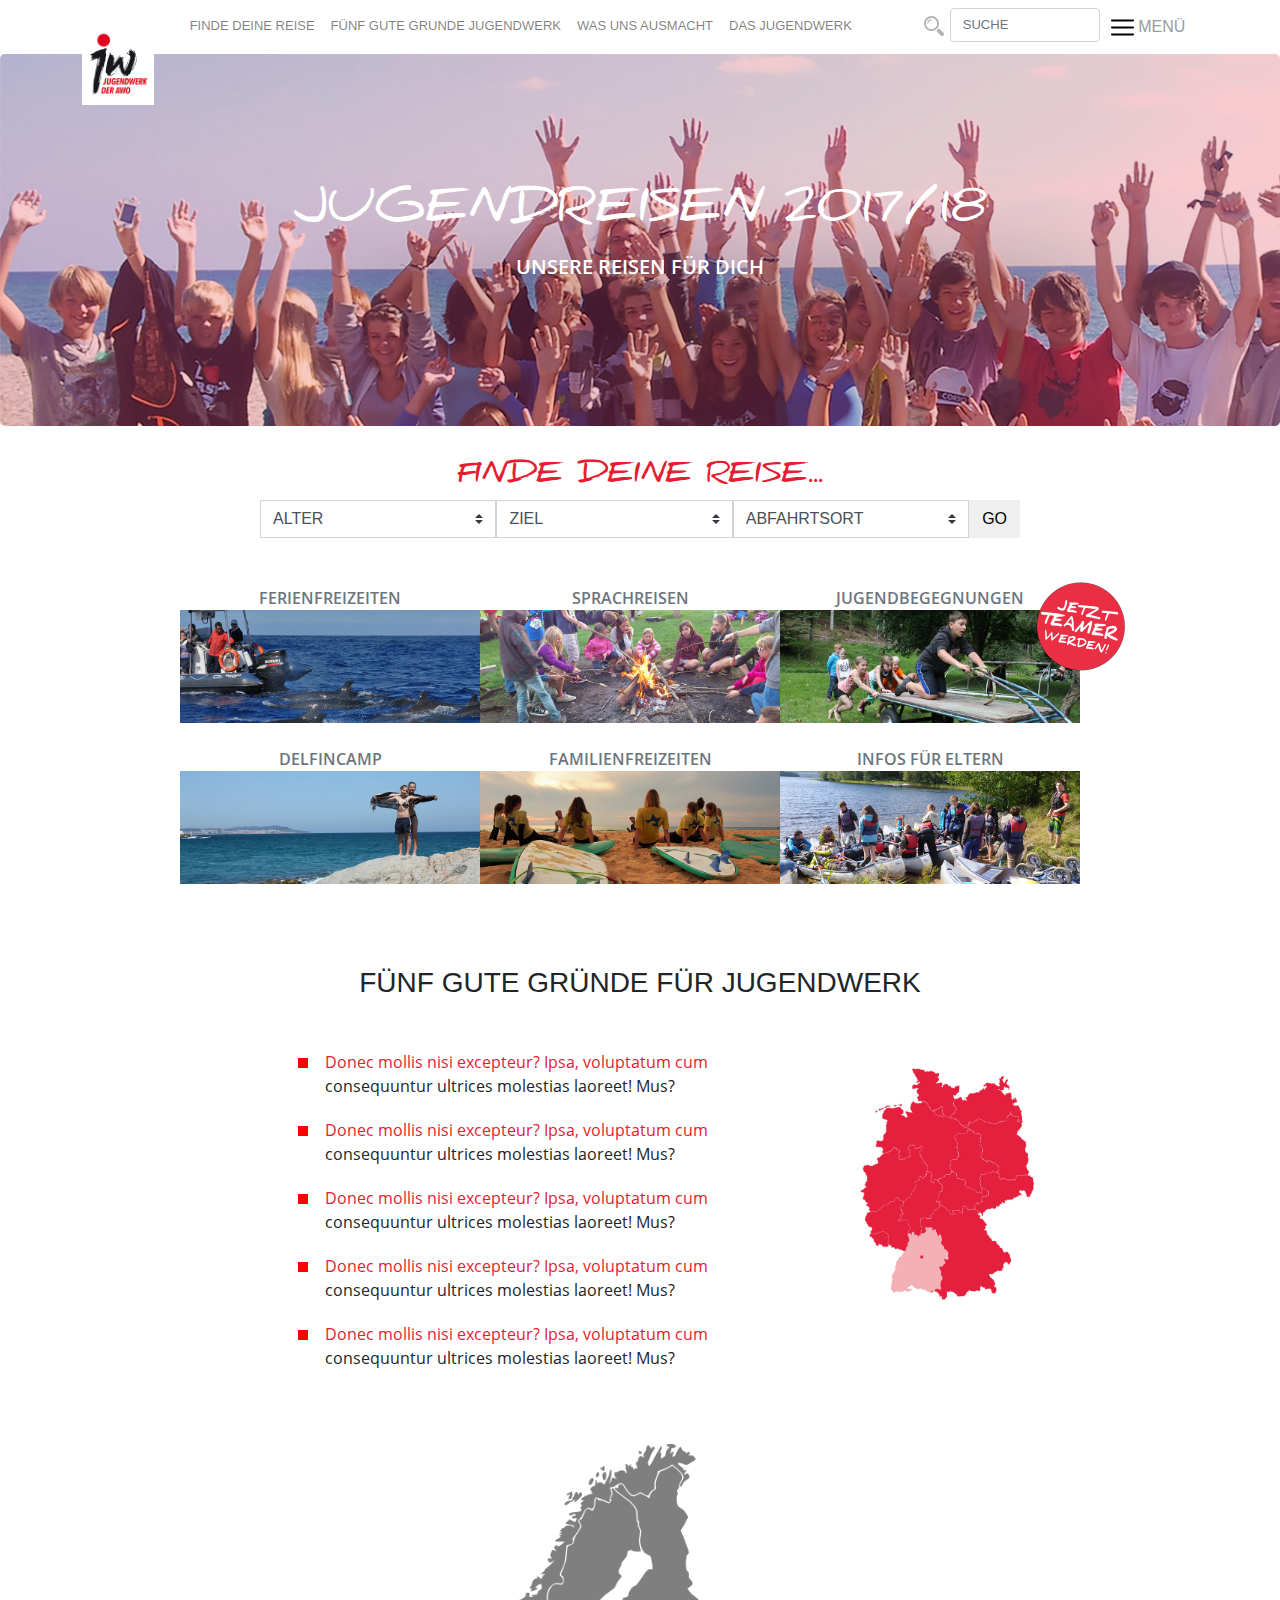
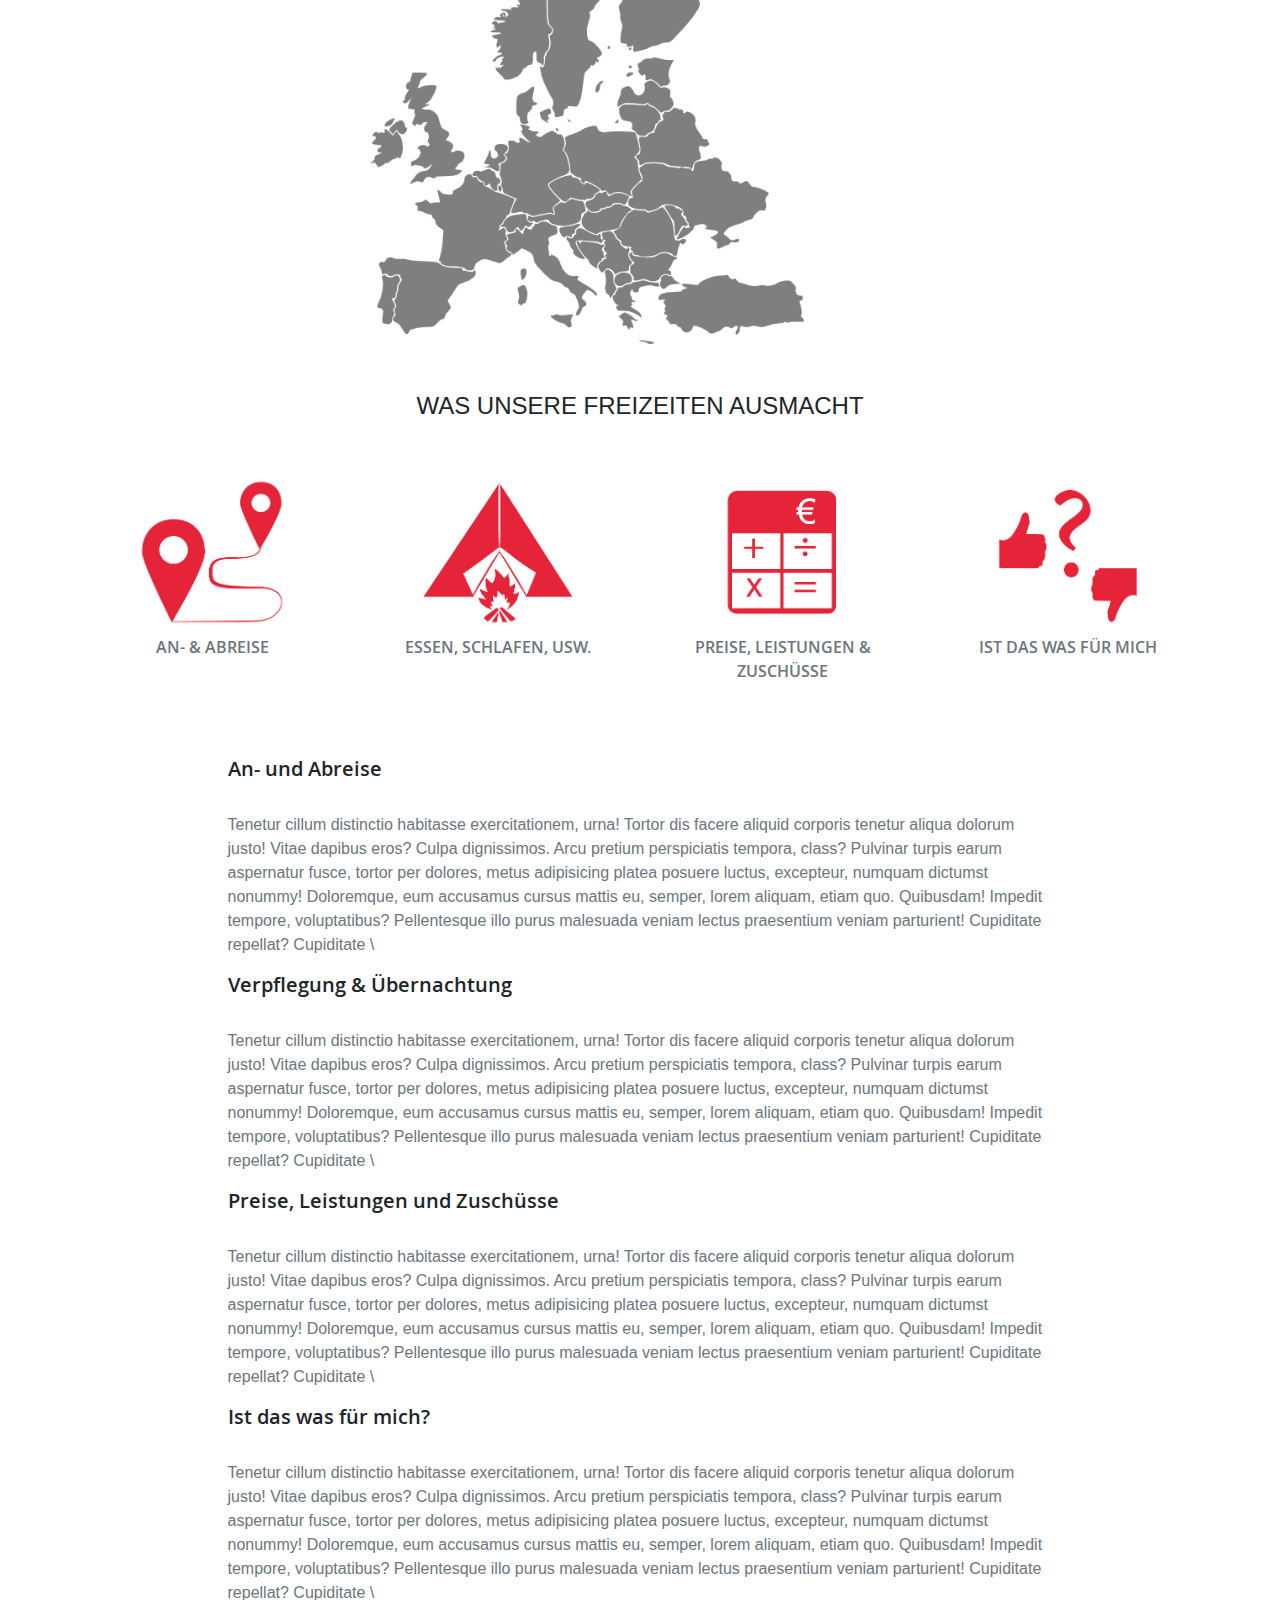
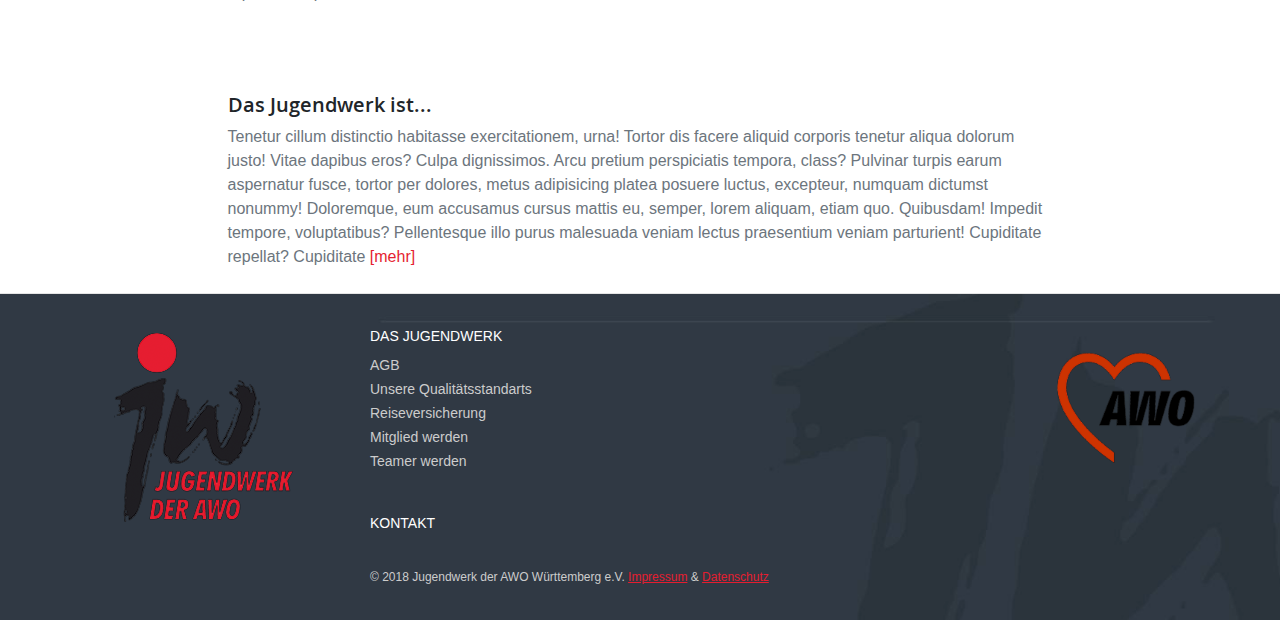
<file: index.html>
<!doctype html>
<html lang="de">
  <head>
    <meta charset="utf-8">
    <meta name="viewport" content="width=device-width, initial-scale=1, shrink-to-fit=no">
    <meta name="description" content="">
    <meta name="author" content="">
    <link rel="icon" href="">

    <title>Jugendreisen</title>

    <!-- Bootstrap core CSS -->
    <link rel="stylesheet" href="https://maxcdn.bootstrapcdn.com/bootstrap/4.0.0/css/bootstrap.min.css" integrity="sha384-Gn5384xqQ1aoWXA+058RXPxPg6fy4IWvTNh0E263XmFcJlSAwiGgFAW/dAiS6JXm" crossorigin="anonymous">


    <!-- Custom styles for this template -->
    <link href="css/custom.css" rel="stylesheet">

    <!-- fonts -->

  </head>

  <body>



  <!-- Modal -->
  <div class="modal fade" id="exampleModalLong" tabindex="-1" role="dialog" aria-labelledby="exampleModalLongTitle" aria-hidden="true">
    <div class="modal-dialog mw-100 mh-100 mt-0 mb-0 modal-menu" role="document">
      <div class="modal-content">
        <div class="modal-header">
          <div class="container modal-navigation">
            <div class="row">

              <div class="col-md-8 col-sm-12 mr-auto ml-auto pt-4 pb-5">
                  <nav class="navbar navbar-expand-lg">
                    <ul class="navbar-nav mr-auto">
                      <li class="nav-item">
                        <a class="nav-link" href="#">HOME</a>
                      </li>
                      <li class="nav-item">
                        <a class="nav-link" href="#">FERIENFREIZEITEN</a>
                      </li>
                      <li class="nav-item">
                        <a class="nav-link" href="#">SPRACHREISEN</a>
                      </li>
                      <li class="nav-item">
                        <a class="nav-link" href="#">FAMILIENFREIZEITEN</a>
                      </li>
                    </ul>
                  </nav>
              </div>


            </div>
            <div class="row">
              
                <div class="col-md-10 mr-auto ml-auto pt-4 pb-5">
                  <nav class="navbar navbar-expand-lg ">
                    <ul class="navbar-nav mr-auto">
                      <li class="nav-item dropdown">
                        <a class="nav-link dropbtn" href="#" role="button" aria-haspopup="true" aria-expanded="false">INFOS FÜR TEILNEHMENDE UND ELTERN (dropdown example)</a>
                        <div class="dropdown-content">
                          <a href="#">WAS UNSERE FREIZEITEN AUSMACHT</a>
                          <a href="#">ZUSCHUSSMÖGLICHKEITEN</a>
                          <a href="#">RESIEVERSICHERUNGEN</a>
                          <a href="#">REISE- UND ZAHLUNGSBEDINGUNGEN (AGBS)</a>
                        </div>
                      </li>
                      <li class="nav-item">
                        <a class="nav-link" href="#">INTERNATIONALE JUGENDBEGEGNUNGEN</a>
                      </li>
                      
                    </ul>
                  </nav>
              </div>

            </div>
            <div class="row">

                <div class="col-md-8 mr-auto ml-auto pt-4 pb-5">
                  <nav class="navbar navbar-expand-lg ">
                    <ul class="navbar-nav mr-auto">
                      <li class="nav-item">
                        <a class="nav-link" href="#">BILDUNGSANGEBOTE / SEMINARE</a>
                      </li>
                      <li class="nav-item">
                        <a class="nav-link" href="#">TEAMER WERDEN</a>
                      </li>
                    </ul>
                  </nav>
              </div>
            </div>
           <div class="row">
             <div class="col-md-3 col-lg-3 pt-4 ml-auto">
               <div class="close-btn p-0" data-dismiss="modal" aria-label="Close">
                  &times;<span aria-hidden="true"> SCHLIESSEN</span>
               </div>
             </div>
           </div>
            
          </div> <!-- container modal navigation -->
        </div> <!-- modal header -->


        <div class="modal-body">
          <div class="container">
            <div class="row">
              <div class="col-md-9 mr-auto ml-auto text-center">
                <h4>FERIENFREIZEITEN</h4>
                <p>2017/18</p>
              <hr style="color:red">
              </div>
              
            </div>

            <div class="row">
              <div class="col-md-3 ml-auto text-center">
                <h6>WINTER 2017</h6>
                <ul>
                  <li><a href="">Freizeit Name</a></li>
                  <li><a href="">Freizeit Name</a></li>
                  <li><a href="">Freizeit Name</a></li>
                  <li><a href="">Freizeit Name</a></li>
                  <li><a href="">Freizeit Name</a></li>
                  <li><a href="">Freizeit Name</a></li>
                  
                </ul>
              </div>
              <div class="col-md-3 text-center">
                <h6>SOMMER 2017/18</h6>
                <ul>
                  <li><a href="">Freizeit Name</a></li>
                  <li><a href="">Freizeit Name</a></li>
                  <li><a href="">Freizeit Name</a></li>
                  <li><a href="">Freizeit Name</a></li>
                  <li><a href="">Freizeit Name</a></li>
                  <li><a href="">Freizeit Name</a></li>
                </ul>
              </div>
              <div class="col-md-3 mr-auto text-center">
                <h6>WINTER 2017/18</h6>
                <ul>
                  <li><a href="">Freizeit Name</a></li>
                  <li><a href="">Freizeit Name</a></li>
                  <li><a href="">Freizeit Name</a></li>
                  <li><a href="">Freizeit Name</a></li>
                  <li><a href="">Freizeit Name</a></li>
                  <li><a href="">Freizeit Name</a></li>
                </ul>
              </div>
            </div>
          </div>
        </div>
<!--         <div class="modal-footer">

        </div> -->
      </div>
    </div>
  </div>

  <!-- end modal menu -->

    <div class="container page">

      <nav class="navbar navbar-expand-lg navbar-light">
        
<!--         <button class="navbar-toggler" type="button" data-toggle="collapse" data-target="#navbarSupportedContent" aria-controls="navbarSupportedContent" aria-expanded="false" aria-label="Toggle navigation">
          <span class="navbar-toggler-icon"></span>
        </button> -->

        <div data-toggle="collapse" aria-expanded="false" aria-label="Toggle navigation">
          <div class="btn-group">
            <div data-toggle="modal" data-target="#exampleModalLong" class=" navbar-toggler" id="menu-btn">
              <span class="navbar-toggler-icon"></span> <span> MENÜ</span>
            </div>
          </div>
        </div>

        <div class="collapse navbar-collapse" id="navbarSupportedContent">
          <ul class="navbar-nav main-nav mr-auto">
            <li class="nav-item logo">
              <a class="navbar-brand" href="index.html"><img src="img/AWO2017_HP_LogoButton_300x332px.jpg"></a>
            </li>
            <li class="nav-item">
              <a class="nav-link" href="freizeit.html">FINDE DEINE REISE</a>
            </li>
            <li class="nav-item">
              <a class="nav-link" href="#">FÜNF GUTE GRUNDE JUGENDWERK</a>
            </li>
            <li class="nav-item">
              <a class="nav-link" href="#">WAS UNS AUSMACHT</a>
            </li>
            <li class="nav-item">
              <a class="nav-link" href="about.html">DAS JUGENDWERK</a>
            </li>
            <li class="nav-item ml-5 search-tab">
              <form class="form-inline my-2 my-lg-0">
                <button class="search-btn" type="submit"><img height="20px" src="img/magnifier.svg"></button>
                <input class="form-control mr-sm-2" type="search" placeholder="SUCHE" aria-label="Search">
              </form>
            </li>
            <li class="nav-item main-menu">
                <div class="btn-group">
                  <div data-toggle="modal" data-target="#exampleModalLong" class="btn " id="menu-btn">
                    <img height="23px" src="img/menu.svg"> <span> MENÜ</span>
                  </div>
                </div>
            </li>
          </ul>
        </div>
      </nav>

      <div class="jumbotron text-white container-fluid">
        <div class="heading-text">
          <h1>JUGENDREISEN 2017/18</h1>
          <p class="lead my-3">UNSERE REISEN FÜR DICH</p>
        </div>
      </div>

      <div class="container">

      <div id="back-to-top" title="Zurück nach Oben"><img height="50px" src="img/up-button.svg"></div>

        <div class="row">
          <div class="col-md-8 offset-md-2 col-11 ml-auto mr-auto">
            <h3 class="search-header text-center">FINDE DEINE REISE...</h3>
            <form>
              <div class="row search">
                <div class="col">
                  <select class="custom-select"  id="inputGroupSelect01">
                    <option disabled="" selected>ALTER</option>
                    <option value="1">AB 16 J.</option>
                    <option value="2">AB 17 J.</option>
                    <option value="3">AB 18 J.</option>
                  </select>
                </div>
                <div class="col">
                  <select class="custom-select" id="inputGroupSelect01">
                    <option disabled="" selected>ZIEL</option>
                    <option value="1">DEUTSCHLAND</option>
                    <option value="2">SPANIEN</option>
                    <option value="3">ITALIEN</option>
                    <option value="3">USW...</option>
                  </select>
                </div>
                <div class="col">
                  <select class="custom-select"  id="inputGroupSelect01">
                    <option disabled="" selected>ABFAHRTSORT</option>
                    <option value="1">STUTTGART</option>
                    <option value="2">KARLSRUHE</option>
                
                  </select>
                </div>
                <div class="search-btn">
                  <button id="suchen" class="btn"> GO</button>
                </div>
              </div>
            </form>
            <div class="row" id="loader">
              <div class="col-md-2 col-sm-2 col-3 mr-auto ml-auto pt-4">
                <img height="60px" src="./img/spinner.gif">
              </div>
            </div>
            <div class="row" id="search-box">

              <div class="container">
                
                <div class="row search-result" >
                  <div class="col-md-3 text-center left-box">
                    <img src="img/thumbnails/alberti.jpg" alt="..." class="img-thumbnail ">
                  </div>
                  <div class="col-md-6 middle-box">
                    <h5>Villa ALberti</h4>
                    
                    <p>Tempor, sequi felis officiis, orci eu nostrum pariatur veritatis quis culpa exercitation, id mus, lectus placeat, adipisicing cumque, quod itaque occaecati ipsam morbi eos! Tenetur amet lacinia veritatis quis culpa exercitation, id mus, lectus placeat, adipisicing cumque, quod itaque occaecati ipsam morbi eos! Tenetur amet lacinia <a target="_blank" href="freizeit.html">mehr</a></p>
                  </div> 
                  <div class="col-md-3 right-box">
                    <h6>Alter</h6>
                    <p>ab 18 J.</p>
                    <h6>Zeitraum</h6>
                    <p>17.09.18 - 30.09.18</p>
                    <h6>Preis</h6>
                    <p>0,00 EUR</p>
                  </div>
                </div>
                
                <div class="row search-result">
                  <div class="col-md-3 text-center left-box">
                    <img src="img/thumbnails/feliu.jpg" alt="..." class="img-thumbnail">
                  </div>
                  <div class="col-md-6 middle-box">
                    <h5>San Feliu</h4>
                    
                    <p>Tempor, sequi felis officiis, orci eu nostrum pariatur veritatis quis culpa exercitation, id mus, lectus placeat, adipisicing cumque, quod itaque occaecati ipsam morbi eos! Tenetur amet lacinia veritatis quis culpa exercitation, id mus, lectus placeat, adipisicing cumque, quod itaque occaecati ipsam morbi eos! Tenetur amet lacinia <a target="_blank" href="freizeit.html">mehr</a></p>
                  </div> 
                  <div class="col-md-3 right-box">
                    <h6>Alter</h6>
                    <p>ab 20 J.</p>
                    <h6>Zeitraum</h6>
                    <p>17.09.18 - 30.09.18</p>
                    <h6>Preis</h6>
                    <p>0,00 EUR</p>
                  </div>
                </div>

              </div>

            </div>

          </div>
        </div>

        <br><br>

        <div class="row mb-2 freizeit-img">
            <div class="col-lg-10 col-md-12 col-sm-8 col-8 ml-auto mr-auto">
              <figure class="figure pull-right">
                <div class="d-md-none" id="teamer-popup" data-toggle="modal" data-target="#popup-teamer-modal"><img src="img/AWO2017_HP_home_PopUp_TeamerWerden_20-12.png"></div>
                <figcaption class="figure-caption">FERIENFREIZEITEN</figcaption>
                <img src="img/camps/AWO2017_Entwurf3_03home_bilder01_800x302px_21-12.jpg" class="figure-img img-fluid" alt="A generic square placeholder image with corners in a figure.">
              </figure><figure class="figure">
                <div class="d-none d-md-block d-lg-none"  id="teamer-popup" data-toggle="modal" data-target="#popup-teamer-modal"><img src="img/AWO2017_HP_home_PopUp_TeamerWerden_20-12.png"></div>
                <figcaption class="figure-caption">SPRACHREISEN</figcaption>
                <img src="img/camps/AWO2017_Entwurf3_03home_bilder02_800x302px_21-12.jpg" class="figure-img img-fluid" alt="A generic square placeholder image with corners in a figure.">
              </figure><figure class="figure">
                <div class="d-none d-xl-block" id="teamer-popup" data-toggle="modal" data-target="#popup-teamer-modal"><img src="img/AWO2017_HP_home_PopUp_TeamerWerden_20-12.png"></div>
                <figcaption class="figure-caption">JUGENDBEGEGNUNGEN</figcaption>
                <img src="img/camps/AWO2017_Entwurf3_03home_bilder03_800x302px_21-12.jpg" class="figure-img img-fluid" alt="A generic square placeholder image with corners in a figure.">
              </figure><figure class="figure">
                <figcaption class="figure-caption">DELFINCAMP</figcaption>
                <img src="img/camps/AWO2017_Entwurf3_03home_bilder04_800x302px_21-12.jpg" class="figure-img img-fluid" alt="A generic square placeholder image with corners in a figure.">
              </figure><figure class="figure">
                <figcaption class="figure-caption">FAMILIENFREIZEITEN</figcaption>
                <img src="img/camps/AWO2017_Entwurf3_03home_bilder05_800x302px_21-12.jpg" class="figure-img img-fluid" alt="A generic square placeholder image with corners in a figure.">
              </figure><figure class="figure">
                <figcaption class="figure-caption">INFOS FÜR ELTERN</figcaption>
                <img src="img/camps/AWO2017_Entwurf3_03home_bilder06_800x302px_21-12.jpg" class="figure-img img-fluid" alt="A generic square placeholder image with corners in a figure.">
              </figure>
            </div>
        </div>


        <!-- Modal -->
        <div class="modal fade" id="popup-teamer-modal" tabindex="-1" role="dialog" aria-labelledby="exampleModalLabel" aria-hidden="true">
          <div class="modal-dialog popup-teamer-modal mw-100" role="document">
            <div class="modal-content">

              <div class="modal-body">
                <div id="popup-img" data-dismiss="modal" aria-label="Close"><img src="img/AWO2017_HP_home_PopUp_TeamerWerden_20-12.png"></div>
                <div class="container">
                  <div class="row">
                    <div class="col-lg-10 ml-auto mr-auto">
                      <h3 class="text-center">WERDE TEIL DES JUGENDWERKS</h3>
                    </div>
                  </div>
                  <div class="row">
                    <div class="col-lg-6 mr-auto ml-auto">
                      <p>Text</p>
                    </div>
                  </div>
                </div>
                
              </div>
              <div class="modal-footer">
                <div class="close-btn p-0" data-dismiss="modal" aria-label="Close">
                  &times;<span aria-hidden="true"> SCHLIESSEN</span>
               </div>
              </div>
            </div>
          </div>
        </div>

        
        <div class="row mb-2">
            <main role="main" class="container">

              <div class="row">
                <div class="col-md-10 col-lg-12 col-sm-10">
                  <h3 class="pb-3 mb-4 text-center">
                    FÜNF GUTE GRÜNDE FÜR JUGENDWERK
                  </h3>

                  <div class="row reasons">
                    <div class="col-md-6 ml-auto">
                      <ul>
                        <li><span>Donec mollis nisi excepteur? Ipsa, voluptatum cum</span> consequuntur ultrices molestias laoreet! Mus?</li>
                        <li><span>Donec mollis nisi excepteur? Ipsa, voluptatum cum</span> consequuntur ultrices molestias laoreet! Mus?</li>
                        <li><span>Donec mollis nisi excepteur? Ipsa, voluptatum cum</span> consequuntur ultrices molestias laoreet! Mus?</li>
                        <li><span>Donec mollis nisi excepteur? Ipsa, voluptatum cum</span> consequuntur ultrices molestias laoreet! Mus?</li>
                        <li><span>Donec mollis nisi excepteur? Ipsa, voluptatum cum</span> consequuntur ultrices molestias laoreet! Mus?</li>
    
                      </ul>
                    </div>
                    <div class="col-md-4 text-center text-lg-left">
                      <img height="300px;" src="img/AWO2017_HP_DeutschlandkarteGESAMT_20-12.jpg">
                    </div>
                  </div>

                  
                </div>
              </div>

              <br><br>

              <div class="row">
                <div class="col-md-4 col-lg-6 col-8 ml-auto mr-auto">
  
                  <img id="europe-map" src="img/mapEurope.png">

                </div>
              </div>

              <br><br>

              <div class="row">
                <div class="col-md-12 col-6 ml-auto mr-auto">


                  <div class="freizeit-icons">
                    <h4 class="text-center">WAS UNSERE FREIZEITEN AUSMACHT</h4>
                      <br><br>


                      <div class="row mb-2">
                        <div class="col-md-3 text-center">
                          <figure class="figure ">
                            <img src="img/freizeiten/1.jpg" class="figure-img img-fluid" alt="A generic square placeholder image with corners in a figure.">
                            <figcaption class="figure-caption">AN- &amp; ABREISE</figcaption>
                          </figure>
                        </div>
                         <div class="col-md-3 text-center">
                          <figure class="figure ">
                            <img src="img/freizeiten/2.jpg" class="figure-img img-fluid" alt="A generic square placeholder image with corners in a figure.">
                            <figcaption class="figure-caption">ESSEN, SCHLAFEN, USW.</figcaption>
                          </figure>
                        </div>
                         <div class="col-md-3 text-center">
                          <figure class="figure ">
                            <img src="img/freizeiten/3.jpg" class="figure-img img-fluid" alt="A generic square placeholder image with corners in a figure.">
                            <figcaption class="figure-caption">PREISE, LEISTUNGEN  &amp; ZUSCHÜSSE</figcaption>
                          </figure>
                        </div>
                        <div class="col-md-3 text-center">
                          <figure class="figure ">
                            <img src="img/freizeiten/4.jpg" class="figure-img img-fluid" alt="A generic square placeholder image with corners in a figure.">
                            <figcaption class="figure-caption">IST DAS WAS FÜR MICH</figcaption>
                          </figure>
                        </div>
                    </div>

                  </div><!-- /.freizeit icons -->

                </div> <!-- col-md-12 -->

              </div><!-- /.row -->

              <div class="row">
                <div class="col-md-9 col-10 ml-auto mr-auto freizeit-info">
                  <article>
                    <h5>An- und Abreise</h5>
                    <br>
                    <p>Tenetur cillum distinctio habitasse exercitationem, urna! Tortor dis facere aliquid corporis tenetur aliqua dolorum justo! Vitae dapibus eros? Culpa dignissimos. Arcu pretium perspiciatis tempora, class? Pulvinar turpis earum aspernatur fusce, tortor per dolores, metus adipisicing platea posuere luctus, excepteur, numquam dictumst nonummy! Doloremque, eum accusamus cursus mattis eu, semper, lorem aliquam, etiam quo. Quibusdam! Impedit tempore, voluptatibus? Pellentesque illo purus malesuada veniam lectus praesentium veniam parturient! Cupiditate repellat? Cupiditate \</p>
                  </article>

                  <article>
                    <h5>Verpflegung &amp; Übernachtung</h5>
                    <br>
                    <p>Tenetur cillum distinctio habitasse exercitationem, urna! Tortor dis facere aliquid corporis tenetur aliqua dolorum justo! Vitae dapibus eros? Culpa dignissimos. Arcu pretium perspiciatis tempora, class? Pulvinar turpis earum aspernatur fusce, tortor per dolores, metus adipisicing platea posuere luctus, excepteur, numquam dictumst nonummy! Doloremque, eum accusamus cursus mattis eu, semper, lorem aliquam, etiam quo. Quibusdam! Impedit tempore, voluptatibus? Pellentesque illo purus malesuada veniam lectus praesentium veniam parturient! Cupiditate repellat? Cupiditate \</p>
                  </article>

                  <article>
                    <h5>Preise, Leistungen und Zuschüsse</h5>
                    <br>
                    <p>Tenetur cillum distinctio habitasse exercitationem, urna! Tortor dis facere aliquid corporis tenetur aliqua dolorum justo! Vitae dapibus eros? Culpa dignissimos. Arcu pretium perspiciatis tempora, class? Pulvinar turpis earum aspernatur fusce, tortor per dolores, metus adipisicing platea posuere luctus, excepteur, numquam dictumst nonummy! Doloremque, eum accusamus cursus mattis eu, semper, lorem aliquam, etiam quo. Quibusdam! Impedit tempore, voluptatibus? Pellentesque illo purus malesuada veniam lectus praesentium veniam parturient! Cupiditate repellat? Cupiditate \</p>
                  </article>

                  <article>
                    <h5>Ist das was für mich?</h5>
                    <br>
                    <p>Tenetur cillum distinctio habitasse exercitationem, urna! Tortor dis facere aliquid corporis tenetur aliqua dolorum justo! Vitae dapibus eros? Culpa dignissimos. Arcu pretium perspiciatis tempora, class? Pulvinar turpis earum aspernatur fusce, tortor per dolores, metus adipisicing platea posuere luctus, excepteur, numquam dictumst nonummy! Doloremque, eum accusamus cursus mattis eu, semper, lorem aliquam, etiam quo. Quibusdam! Impedit tempore, voluptatibus? Pellentesque illo purus malesuada veniam lectus praesentium veniam parturient! Cupiditate repellat? Cupiditate \</p>
                  </article>

                  <br><br><br>

                  <article>
                    <h5>Das Jugendwerk ist...</h5>
                    <p>Tenetur cillum distinctio habitasse exercitationem, urna! Tortor dis facere aliquid corporis tenetur aliqua dolorum justo! Vitae dapibus eros? Culpa dignissimos. Arcu pretium perspiciatis tempora, class? Pulvinar turpis earum aspernatur fusce, tortor per dolores, metus adipisicing platea posuere luctus, excepteur, numquam dictumst nonummy! Doloremque, eum accusamus cursus mattis eu, semper, lorem aliquam, etiam quo. Quibusdam! Impedit tempore, voluptatibus? Pellentesque illo purus malesuada veniam lectus praesentium veniam parturient! Cupiditate repellat? Cupiditate <a href="#">[mehr]</a></p>
                  </article>
                </div>
              </div>

            </main><!-- /.container -->
      </div> <!-- /.inner content container -->

      </div> <!-- container -->

      <footer>
        <div class="container">
          <div class="row">
            <div class="col-md-3 text-md-left text-center">
              <figure class="figure text-right">
                <img src="img/jw_transparent.png" class="figure-img img-fluid" alt="AWO logo">
              </figure>
            </div>
            <div class="col-md-7 footer text-md-left text-center">
              <h6><a href="">DAS JUGENDWERK</a></h6>
              <ul>
                <li><a href="">AGB</a></li>
                <li><a href="">Unsere Qualitätsstandarts</a></li>
                <li><a href="">Reiseversicherung</a></li>
                <li><a href="">Mitglied werden</a></li>
                <li><a href="">Teamer werden</a></li>
              </ul>
              <br>
              <h6><a href="">KONTAKT</a></h6>
              <br>
              <span>&copy; 2018 Jugendwerk der AWO Württemberg e.V. <a href="">Impressum</a> &amp; <a href="">Datenschutz</a> </span>
            </div>
            <div class="col-md-2 text-md-left text-center">
              <figure class="figure text-right">
                <img src="img/awo_transparent.png" class="figure-img img-fluid" alt="AWO logo">
              </figure>
            </div>
          </div>
          
        </div> <!-- container -->

      </footer>

  </div> <!-- container page -->



  <!-- Bootstrap core JavaScript -->
	<script
  src="js/jquery-3.2.1.min.js"></script>

	<script src="https://cdnjs.cloudflare.com/ajax/libs/popper.js/1.12.9/umd/popper.min.js" integrity="sha384-ApNbgh9B+Y1QKtv3Rn7W3mgPxhU9K/ScQsAP7hUibX39j7fakFPskvXusvfa0b4Q" crossorigin="anonymous"></script>

  <script src="https://maxcdn.bootstrapcdn.com/bootstrap/4.0.0/js/bootstrap.min.js" integrity="sha384-JZR6Spejh4U02d8jOt6vLEHfe/JQGiRRSQQxSfFWpi1MquVdAyjUar5+76PVCmYl" crossorigin="anonymous"></script>


  <!-- custom js -->
  <script src="js/scripts.js" type="text/javascript"></script>


  </body>
</html>
</file>
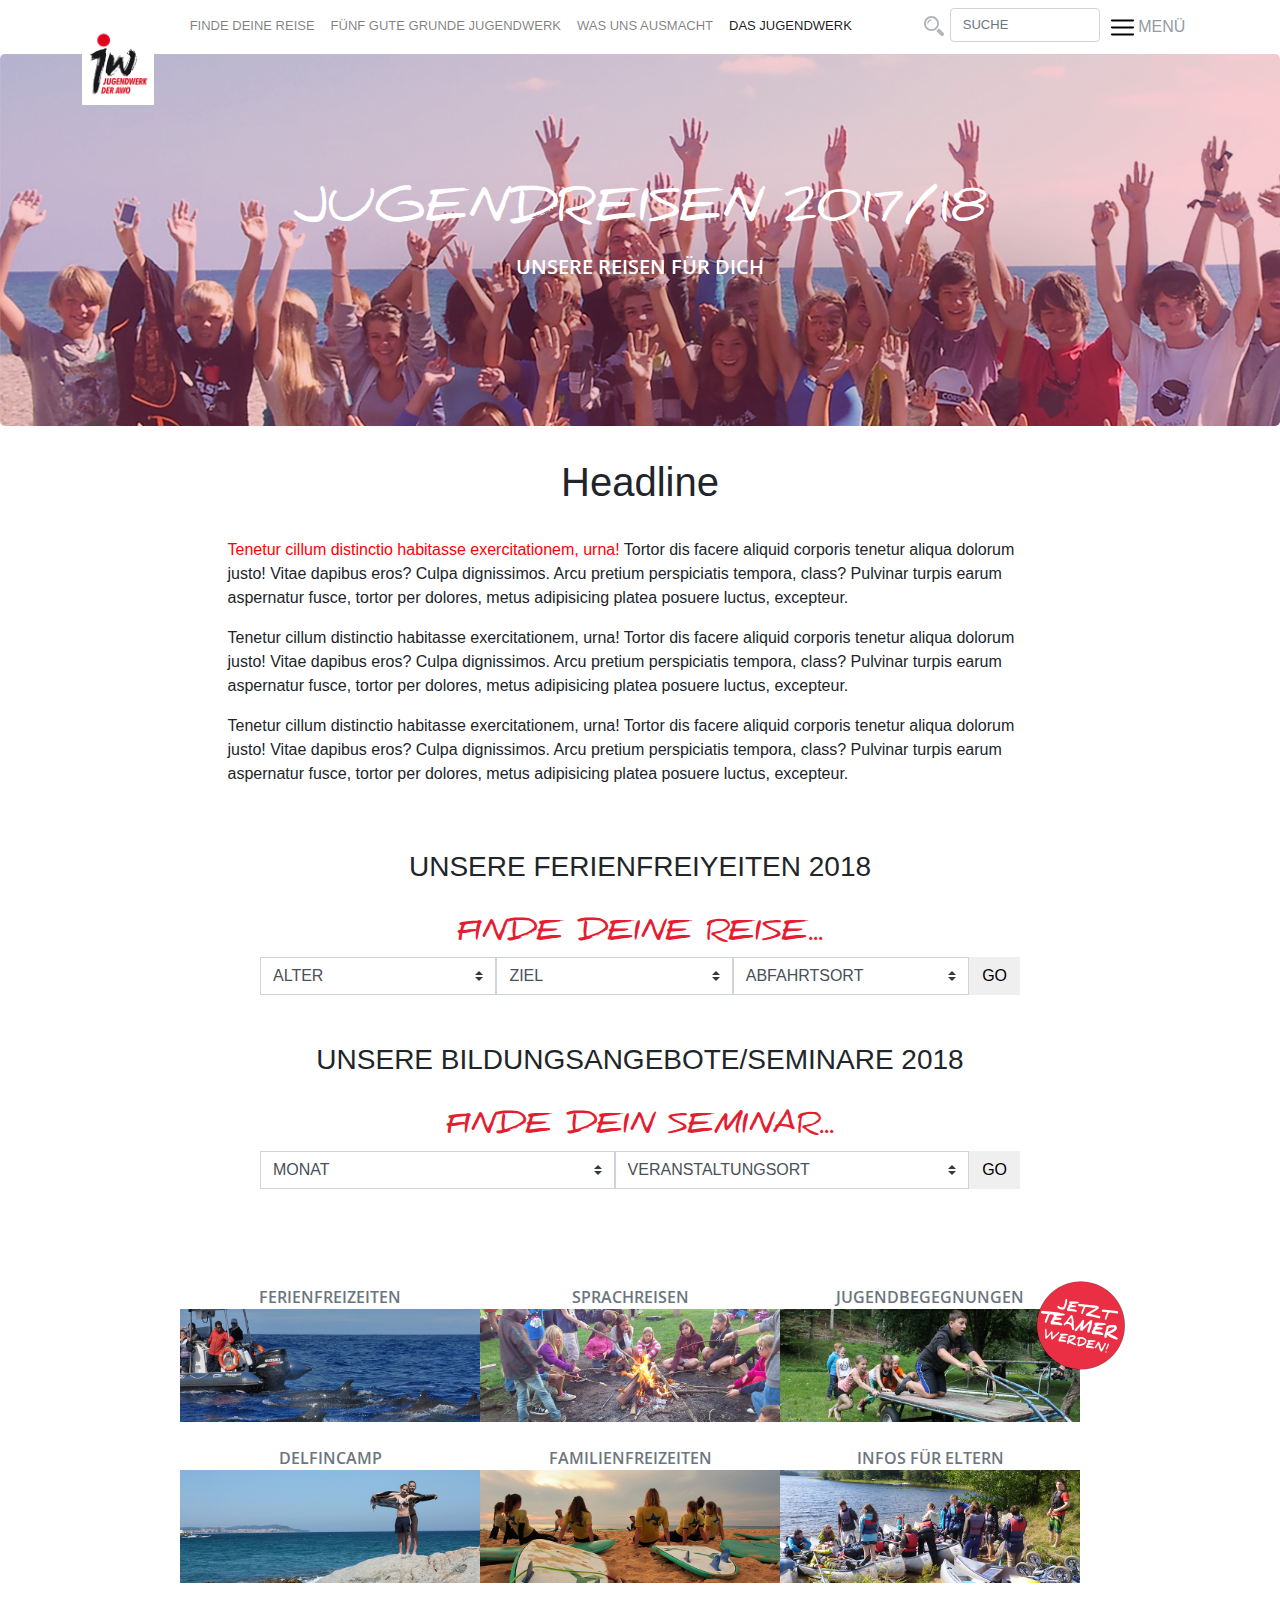
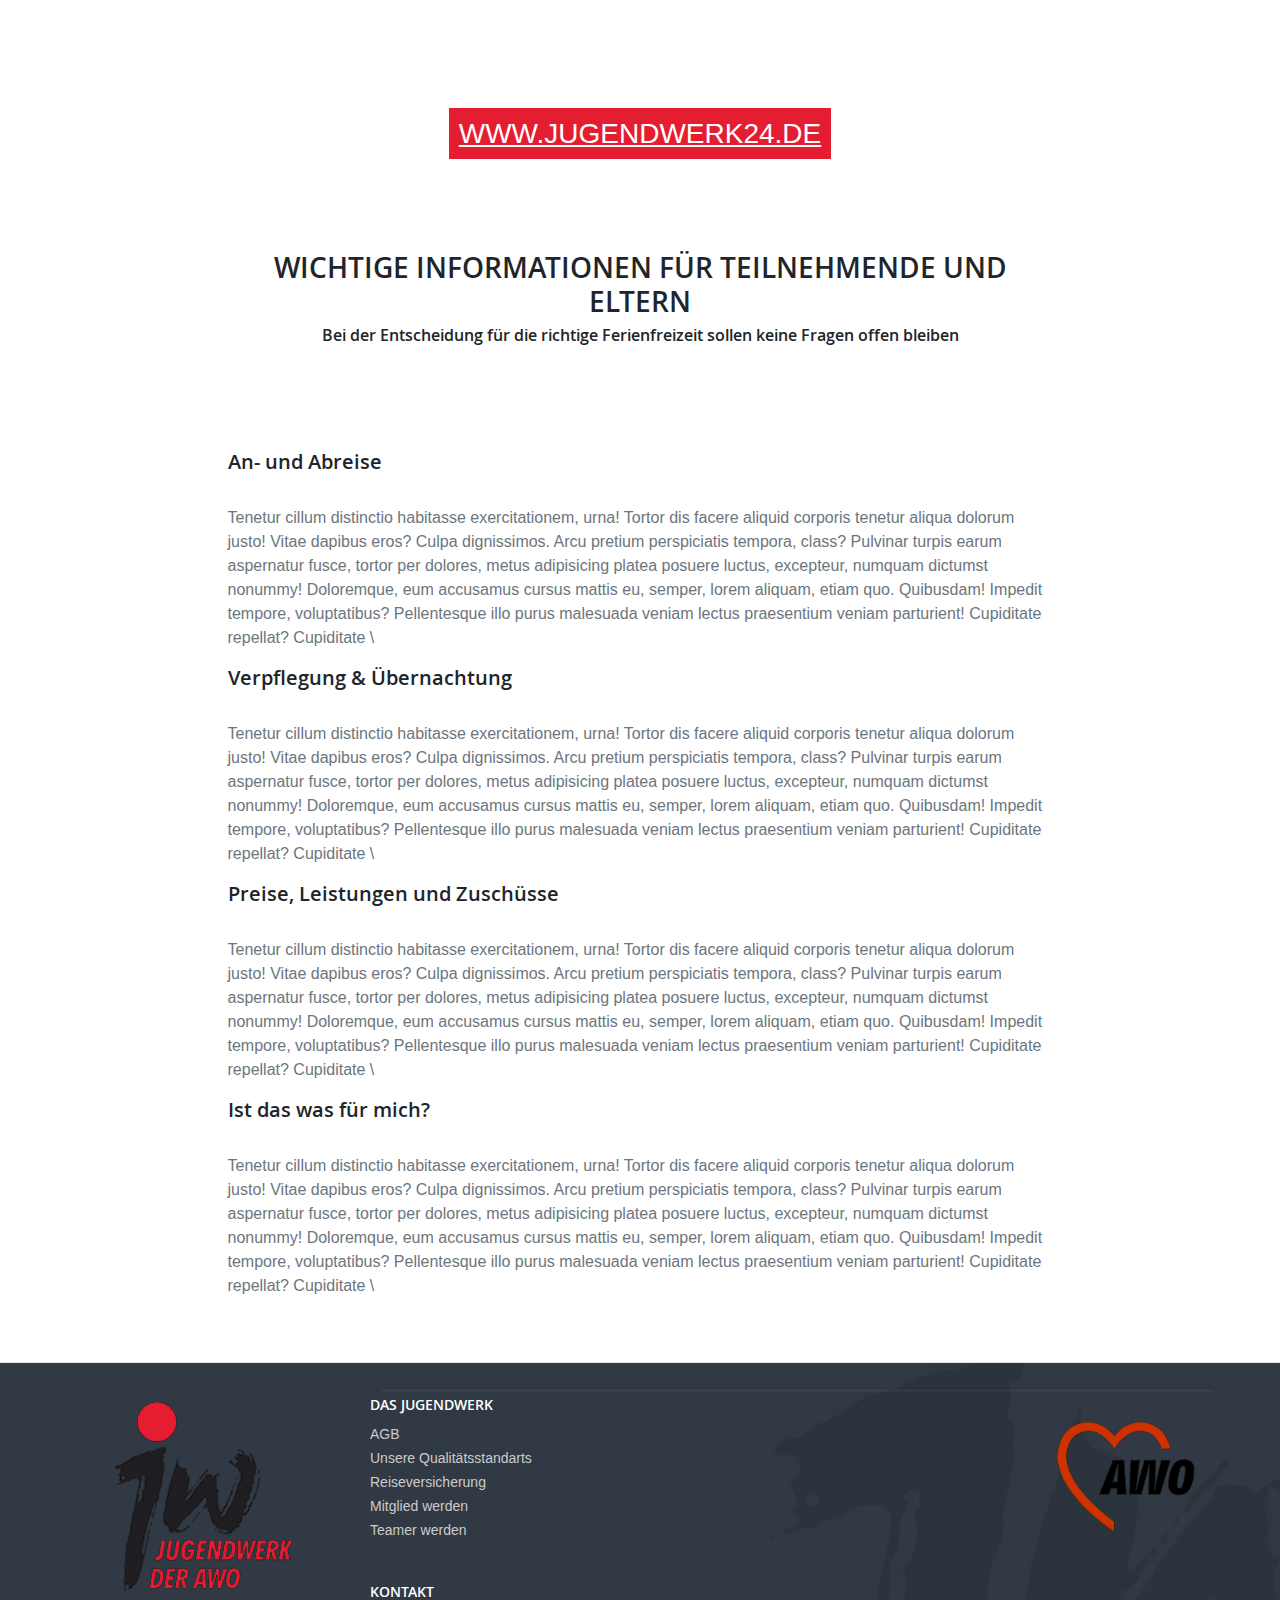
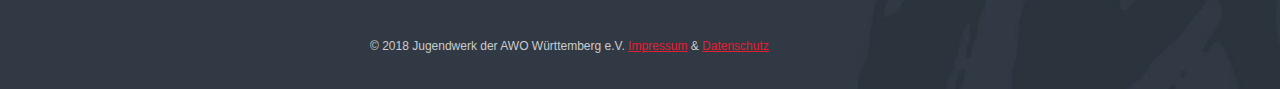
<file: about.html>
<!doctype html>
<html lang="de">
  <head>
    <meta charset="utf-8">
    <meta name="viewport" content="width=device-width, initial-scale=1, shrink-to-fit=no">
    <meta name="description" content="">
    <meta name="author" content="">
    <link rel="icon" href="">

    <title>Das Jugendwerk</title>

    <!-- Bootstrap core CSS -->
    <link rel="stylesheet" href="https://maxcdn.bootstrapcdn.com/bootstrap/4.0.0/css/bootstrap.min.css" integrity="sha384-Gn5384xqQ1aoWXA+058RXPxPg6fy4IWvTNh0E263XmFcJlSAwiGgFAW/dAiS6JXm" crossorigin="anonymous">


    <!-- Custom styles for this template -->
    <link href="css/custom.css" rel="stylesheet">
    <link href="css/about.css" rel="stylesheet">


    <!-- fonts -->

  </head>

  <body>



  <!-- Modal -->
  <div class="modal fade" id="exampleModalLong" tabindex="-1" role="dialog" aria-labelledby="exampleModalLongTitle" aria-hidden="true">
    <div class="modal-dialog mw-100 mh-100 mt-0 mb-0 modal-menu" role="document">
      <div class="modal-content">
        <div class="modal-header">
          <div class="container modal-navigation">
            <div class="row">

              <div class="col-md-8 col-sm-12 mr-auto ml-auto pt-4 pb-5">
                  <nav class="navbar navbar-expand-lg">
                    <ul class="navbar-nav mr-auto">
                      <li class="nav-item">
                        <a class="nav-link" href="#">HOME</a>
                      </li>
                      <li class="nav-item">
                        <a class="nav-link" href="#">FERIENFREIZEITEN</a>
                      </li>
                      <li class="nav-item">
                        <a class="nav-link" href="#">SPRACHREISEN</a>
                      </li>
                      <li class="nav-item">
                        <a class="nav-link" href="#">FAMILIENFREIZEITEN</a>
                      </li>
                    </ul>
                  </nav>
              </div>


            </div>
            <div class="row">
              
                <div class="col-md-10 mr-auto ml-auto pt-4 pb-5">
                  <nav class="navbar navbar-expand-lg ">
                    <ul class="navbar-nav mr-auto">
                      <li class="nav-item dropdown">
                        <a class="nav-link dropbtn" href="#" role="button" aria-haspopup="true" aria-expanded="false">INFOS FÜR TEILNEHMENDE UND ELTERN (dropdown example)</a>
                        <div class="dropdown-content">
                          <a href="#">WAS UNSERE FREIZEITEN AUSMACHT</a>
                          <a href="#">ZUSCHUSSMÖGLICHKEITEN</a>
                          <a href="#">RESIEVERSICHERUNGEN</a>
                          <a href="#">REISE- UND ZAHLUNGSBEDINGUNGEN (AGBS)</a>
                        </div>
                      </li>
                      <li class="nav-item">
                        <a class="nav-link" href="#">INTERNATIONALE JUGENDBEGEGNUNGEN</a>
                      </li>
                      
                    </ul>
                  </nav>
              </div>

            </div>
            <div class="row">

                <div class="col-md-8 mr-auto ml-auto pt-4 pb-5">
                  <nav class="navbar navbar-expand-lg ">
                    <ul class="navbar-nav mr-auto">
                      <li class="nav-item">
                        <a class="nav-link" href="#">BILDUNGSANGEBOTE / SEMINARE</a>
                      </li>
                      <li class="nav-item">
                        <a class="nav-link" href="#">TEAMER WERDEN</a>
                      </li>
                    </ul>
                  </nav>
              </div>
            </div>
           <div class="row">
             <div class="col-md-3 col-lg-3 pt-4 ml-auto">
               <div class="close-btn p-0" data-dismiss="modal" aria-label="Close">
                  &times;<span aria-hidden="true"> SCHLIESSEN</span>
               </div>
             </div>
           </div>
            
          </div> <!-- container modal navigation -->
        </div> <!-- modal header -->


        <div class="modal-body">
          <div class="container">
            <div class="row">
              <div class="col-md-9 mr-auto ml-auto text-center">
                <h4>FERIENFREIZEITEN</h4>
                <p>2017/18</p>
              <hr style="color:red">
              </div>
              
            </div>

            <div class="row">
              <div class="col-md-3 ml-auto text-center">
                <h6>WINTER 2017</h6>
                <ul>
                  <li><a href="">Freizeit Name</a></li>
                  <li><a href="">Freizeit Name</a></li>
                  <li><a href="">Freizeit Name</a></li>
                  <li><a href="">Freizeit Name</a></li>
                  <li><a href="">Freizeit Name</a></li>
                  <li><a href="">Freizeit Name</a></li>
                  
                </ul>
              </div>
              <div class="col-md-3 text-center">
                <h6>SOMMER 2017/18</h6>
                <ul>
                  <li><a href="">Freizeit Name</a></li>
                  <li><a href="">Freizeit Name</a></li>
                  <li><a href="">Freizeit Name</a></li>
                  <li><a href="">Freizeit Name</a></li>
                  <li><a href="">Freizeit Name</a></li>
                  <li><a href="">Freizeit Name</a></li>
                </ul>
              </div>
              <div class="col-md-3 mr-auto text-center">
                <h6>WINTER 2017/18</h6>
                <ul>
                  <li><a href="">Freizeit Name</a></li>
                  <li><a href="">Freizeit Name</a></li>
                  <li><a href="">Freizeit Name</a></li>
                  <li><a href="">Freizeit Name</a></li>
                  <li><a href="">Freizeit Name</a></li>
                  <li><a href="">Freizeit Name</a></li>
                </ul>
              </div>
            </div>
          </div>
        </div>
<!--         <div class="modal-footer">

        </div> -->
      </div>
    </div>
  </div>

  <!-- end modal menu -->

    <div class="container page">

      <nav class="navbar navbar-expand-lg navbar-light">
        
<!--         <button class="navbar-toggler" type="button" data-toggle="collapse" data-target="#navbarSupportedContent" aria-controls="navbarSupportedContent" aria-expanded="false" aria-label="Toggle navigation">
          <span class="navbar-toggler-icon"></span>
        </button> -->

        <div data-toggle="collapse" aria-expanded="false" aria-label="Toggle navigation">
          <div class="btn-group">
            <div data-toggle="modal" data-target="#exampleModalLong" class=" navbar-toggler" id="menu-btn">
              <span class="navbar-toggler-icon"></span> <span> MENÜ</span>
            </div>
          </div>
        </div>

        <div class="collapse navbar-collapse" id="navbarSupportedContent">
          <ul class="navbar-nav main-nav mr-auto">
            <li class="nav-item logo">
              <a class="navbar-brand" href="index.html"><img src="img/AWO2017_HP_LogoButton_300x332px.jpg"></a>
            </li>
            <li class="nav-item">
              <a class="nav-link" href="freizeit.html">FINDE DEINE REISE</a>
            </li>
            <li class="nav-item">
              <a class="nav-link" href="#">FÜNF GUTE GRUNDE JUGENDWERK</a>
            </li>
            <li class="nav-item">
              <a class="nav-link" href="#">WAS UNS AUSMACHT</a>
            </li>
            <li class="nav-item">
              <a class="nav-link active" href="about.html">DAS JUGENDWERK</a>
            </li>
            <li class="nav-item ml-5 search-tab">
              <form class="form-inline my-2 my-lg-0">
                <button class="search-btn" type="submit"><img height="20px" src="img/magnifier.svg"></button>
                <input class="form-control mr-sm-2" type="search" placeholder="SUCHE" aria-label="Search">
              </form>
            </li>
            <li class="nav-item main-menu">
                <div class="btn-group">
                  <div data-toggle="modal" data-target="#exampleModalLong" class="btn " id="menu-btn">
                    <img height="23px" src="img/menu.svg"> <span> MENÜ</span>
                  </div>
                </div>
            </li>
          </ul>
        </div>
      </nav>

      <div class="jumbotron text-white container-fluid">
        <div class="heading-text">
          <h1>JUGENDREISEN 2017/18</h1>
          <p class="lead my-3">UNSERE REISEN FÜR DICH</p>
        </div>
      </div>

      <div class="container">

      <div id="back-to-top" title="Zurück nach Oben"><img height="50px" src="img/up-button.svg"></div>

        <div class="row">
          <div class="col-md-9 col-10 ml-auto mr-auto about-info">
              <article>
                <h1 class="text-center">Headline</h1>
                <br>
                <p><span>Tenetur cillum distinctio habitasse exercitationem, urna!</span> Tortor dis facere aliquid corporis tenetur aliqua dolorum justo! Vitae dapibus eros? Culpa dignissimos. Arcu pretium perspiciatis tempora, class? Pulvinar turpis earum aspernatur fusce, tortor per dolores, metus adipisicing platea posuere luctus, excepteur.</p>

                <p>Tenetur cillum distinctio habitasse exercitationem, urna! Tortor dis facere aliquid corporis tenetur aliqua dolorum justo! Vitae dapibus eros? Culpa dignissimos. Arcu pretium perspiciatis tempora, class? Pulvinar turpis earum aspernatur fusce, tortor per dolores, metus adipisicing platea posuere luctus, excepteur.</p>

                <p>Tenetur cillum distinctio habitasse exercitationem, urna! Tortor dis facere aliquid corporis tenetur aliqua dolorum justo! Vitae dapibus eros? Culpa dignissimos. Arcu pretium perspiciatis tempora, class? Pulvinar turpis earum aspernatur fusce, tortor per dolores, metus adipisicing platea posuere luctus, excepteur.</p>
              </article>
          </div>
        </div>

        <div class="row mt-5 mb-5">
          <div class="col-lg-8 col-md-8 offset-md-3 col-11 ml-auto mr-auto">
            <h3 class="text-center">UNSERE FERIENFREIYEITEN 2018</h2>
            <br>
            <h3 class="search-header text-center">FINDE DEINE REISE...</h3>
            <form>
              <div class="row search">
                <div class="col">
                  <select class="custom-select"  id="inputGroupSelect01">
                    <option disabled="" selected>ALTER</option>
                    <option value="1">AB 16 J.</option>
                    <option value="2">AB 17 J.</option>
                    <option value="3">AB 18 J.</option>
                  </select>
                </div>
                <div class="col">
                  <select class="custom-select" id="inputGroupSelect01">
                    <option disabled="" selected>ZIEL</option>
                    <option value="1">DEUTSCHLAND</option>
                    <option value="2">SPANIEN</option>
                    <option value="3">ITALIEN</option>
                    <option value="3">USW...</option>
                  </select>
                </div>
                <div class="col">
                  <select class="custom-select"  id="inputGroupSelect01">
                    <option disabled="" selected>ABFAHRTSORT</option>
                    <option value="1">STUTTGART</option>
                    <option value="2">KARLSRUHE</option>
                
                  </select>
                </div>
                <div class="search-btn">
                  <button id="suchen" class="btn"> GO</button>
                </div>
              </div>
            </form>
            <div class="row" id="loader">
              <div class="col-md-2 col-sm-2 col-3 mr-auto ml-auto pt-4">
                <img height="60px" src="./img/spinner.gif">
              </div>
            </div>
            <div class="row" id="search-box">

              <div class="container">
                
                  <div class="row search-result" >
                  <div class="col-md-3 text-center left-box">
                    <img src="img/thumbnails/alberti.jpg" alt="..." class="img-thumbnail ">
                  </div>
                  <div class="col-md-6 middle-box">
                    <h5>Villa ALberti</h4>
                    
                    <p>Tempor, sequi felis officiis, orci eu nostrum pariatur veritatis quis culpa exercitation, id mus, lectus placeat, adipisicing cumque, quod itaque occaecati ipsam morbi eos! Tenetur amet lacinia veritatis quis culpa exercitation, id mus, lectus placeat, adipisicing cumque, quod itaque occaecati ipsam morbi eos! Tenetur amet lacinia <a target="_blank" href="freizeit.html">mehr</a></p>
                  </div> 
                  <div class="col-md-3 right-box">
                    <h6>Alter</h6>
                    <p>ab 18 J.</p>
                    <h6>Zeitraum</h6>
                    <p>17.09.18 - 30.09.18</p>
                    <h6>Preis</h6>
                    <p>0,00 EUR</p>
                  </div>
                </div>
                
                <div class="row search-result">
                  <div class="col-md-3 text-center left-box">
                    <img src="img/thumbnails/feliu.jpg" alt="..." class="img-thumbnail">
                  </div>
                  <div class="col-md-6 middle-box">
                    <h5>San Feliu</h4>
                    
                    <p>Tempor, sequi felis officiis, orci eu nostrum pariatur veritatis quis culpa exercitation, id mus, lectus placeat, adipisicing cumque, quod itaque occaecati ipsam morbi eos! Tenetur amet lacinia veritatis quis culpa exercitation, id mus, lectus placeat, adipisicing cumque, quod itaque occaecati ipsam morbi eos! Tenetur amet lacinia <a target="_blank" href="freizeit.html">mehr</a></p>
                  </div> 
                  <div class="col-md-3 right-box">
                    <h6>Alter</h6>
                    <p>ab 20 J.</p>
                    <h6>Zeitraum</h6>
                    <p>17.09.18 - 30.09.18</p>
                    <h6>Preis</h6>
                    <p>0,00 EUR</p>
                  </div>
                </div>

              </div>

            </div>

          </div>
        </div>

        <div class="row mt-5 mb-5">
          <div class=" col-lg-8 col-md-8 offset-md-3 col-11 ml-auto mr-auto">
            <h3 class="text-center">UNSERE BILDUNGSANGEBOTE/SEMINARE 2018</h2>
            <br>
            <h3 class="search-header text-center">FINDE DEIN SEMINAR...</h3>
            <form>
              <div class="row search">
                <div class="col">
                  <select class="custom-select" id="inputGroupSelect01">
                    <option disabled="" selected>MONAT</option>
                    <option value="1">JANUAR</option>
                    <option value="2">FEBRUAR</option>
                    <option value="3">MÄRZ</option>
                    <option value="3">USW...</option>
                  </select>
                </div>

                <div class="col">
                  <select class="custom-select"  id="inputGroupSelect01">
                    <option disabled="" selected>VERANSTALTUNGSORT</option>
                    <option value="1">STUTTGART</option>
                    <option value="2">KARLSRUHE</option>
                
                  </select>
                </div>
                <div class="search-btn">
                  <button id="suchen-seminar" class="btn"> GO</button>
                </div>
              </div>
            </form>
            <div class="row" id="loader-seminar">
              <div class="col-md-2 col-sm-2 col-3 mr-auto ml-auto pt-4">
                <img height="60px" src="./img/spinner.gif">
              </div>
            </div>
            <div class="row" id="search-box-seminar">

              <div class="container">
                
                  <div class="row search-result" >
                  <div class="col-md-8 left-box">
                    <h5>Seminar name 1</h4>
                    
                    <p>Tempor, sequi felis officiis, orci eu nostrum pariatur veritatis quis culpa exercitation, id mus, lectus placeat, adipisicing cumque, quod itaque occaecati ipsam morbi eos! Tenetur amet lacinia veritatis quis culpa exercitation, id mus, lectus placeat, adipisicing cumque, quod itaque occaecati ipsam morbi eos! Tenetur amet lacinia <a target="_blank" href="freizeit.html">mehr</a></p>
                  </div> 
                  <div class="col-md-4 right-box">
                    <h6>Alter</h6>
                    <p>ab 18 J.</p>
                    <h6>Zeitraum</h6>
                    <p>17.09.18 - 30.09.18</p>
                    <h6>Preis</h6>
                    <p>0,00 EUR</p>
                  </div>
                </div>
                
                <div class="row search-result">
                  <div class="col-md-8 left-box">
                    <h5>Seminar name 2</h4>
                    
                    <p>Tempor, sequi felis officiis, orci eu nostrum pariatur veritatis quis culpa exercitation, id mus, lectus placeat, adipisicing cumque, quod itaque occaecati ipsam morbi eos! Tenetur amet lacinia veritatis quis culpa exercitation, id mus, lectus placeat, adipisicing cumque, quod itaque occaecati ipsam morbi eos! Tenetur amet lacinia <a target="_blank" href="freizeit.html">mehr</a></p>
                  </div> 
                  <div class="col-md-4 right-box">
                    <h6>Alter</h6>
                    <p>ab 20 J.</p>
                    <h6>Zeitraum</h6>
                    <p>17.09.18 - 30.09.18</p>
                    <h6>Preis</h6>
                    <p>0,00 EUR</p>
                  </div>
                </div>

              </div>

            </div>

          </div>
        </div>

        <br><br>

        <div class="row mb-2 freizeit-img">
            <div class="col-lg-10 col-md-12 col-sm-8 col-8 ml-auto mr-auto">
              <figure class="figure pull-right">
                <div class="d-md-none" id="teamer-popup" data-toggle="modal" data-target="#popup-teamer-modal"><img src="img/AWO2017_HP_home_PopUp_TeamerWerden_20-12.png"></div>
                <figcaption class="figure-caption">FERIENFREIZEITEN</figcaption>
                <img src="img/camps/AWO2017_Entwurf3_03home_bilder01_800x302px_21-12.jpg" class="figure-img img-fluid" alt="A generic square placeholder image with corners in a figure.">
              </figure><figure class="figure">
                <div class="d-none d-md-block d-lg-none"  id="teamer-popup" data-toggle="modal" data-target="#popup-teamer-modal"><img src="img/AWO2017_HP_home_PopUp_TeamerWerden_20-12.png"></div>
                <figcaption class="figure-caption">SPRACHREISEN</figcaption>
                <img src="img/camps/AWO2017_Entwurf3_03home_bilder02_800x302px_21-12.jpg" class="figure-img img-fluid" alt="A generic square placeholder image with corners in a figure.">
              </figure><figure class="figure">
                <div class="d-none d-xl-block" id="teamer-popup" data-toggle="modal" data-target="#popup-teamer-modal"><img src="img/AWO2017_HP_home_PopUp_TeamerWerden_20-12.png"></div>
                <figcaption class="figure-caption">JUGENDBEGEGNUNGEN</figcaption>
                <img src="img/camps/AWO2017_Entwurf3_03home_bilder03_800x302px_21-12.jpg" class="figure-img img-fluid" alt="A generic square placeholder image with corners in a figure.">
              </figure><figure class="figure">
                <figcaption class="figure-caption">DELFINCAMP</figcaption>
                <img src="img/camps/AWO2017_Entwurf3_03home_bilder04_800x302px_21-12.jpg" class="figure-img img-fluid" alt="A generic square placeholder image with corners in a figure.">
              </figure><figure class="figure">
                <figcaption class="figure-caption">FAMILIENFREIZEITEN</figcaption>
                <img src="img/camps/AWO2017_Entwurf3_03home_bilder05_800x302px_21-12.jpg" class="figure-img img-fluid" alt="A generic square placeholder image with corners in a figure.">
              </figure><figure class="figure">
                <figcaption class="figure-caption">INFOS FÜR ELTERN</figcaption>
                <img src="img/camps/AWO2017_Entwurf3_03home_bilder06_800x302px_21-12.jpg" class="figure-img img-fluid" alt="A generic square placeholder image with corners in a figure.">
              </figure>
            </div>
        </div>


        <!-- Modal -->
        <div class="modal fade" id="popup-teamer-modal" tabindex="-1" role="dialog" aria-labelledby="exampleModalLabel" aria-hidden="true">
          <div class="modal-dialog popup-teamer-modal mw-100" role="document">
            <div class="modal-content">

              <div class="modal-body">
                <div id="popup-img" data-dismiss="modal" aria-label="Close"><img src="img/AWO2017_HP_home_PopUp_TeamerWerden_20-12.png"></div>
                <div class="container">
                  <div class="row">
                    <div class="col-lg-10 ml-auto mr-auto">
                      <h3 class="text-center">WERDE TEIL DES JUGENDWERKS</h3>
                    </div>
                  </div>
                  <div class="row">
                    <div class="col-lg-6 mr-auto ml-auto">
                      <p>Text</p>
                    </div>
                  </div>
                </div>
                
              </div>
              <div class="modal-footer">
                <div class="close-btn p-0" data-dismiss="modal" aria-label="Close">
                  &times;<span aria-hidden="true"> SCHLIESSEN</span>
               </div>
              </div>
            </div>
          </div>
        </div>

        
        <div class="row mb-5">
            <main role="main" class="container">

              <div class="row mb-5 mt-5">
                <div class="col-md-9 col-10 ml-auto mr-auto freizeit-info">
                  <div class="text-center " id="jw-button"><a href="www.jugendwerk24.de">WWW.JUGENDWERK24.DE</a></div>
                </div>
              </div>

              <div class="row mt-5">
                <div class="col-md-9 col-10 ml-auto mr-auto freizeit-info">
                  <h3 class="text-center pt-5">WICHTIGE INFORMATIONEN FÜR TEILNEHMENDE UND ELTERN</h3>
                  
                  <h6 class="text-center pb-5">Bei der Entscheidung für die richtige Ferienfreizeit sollen keine Fragen offen bleiben</h6>
                  <br>
                  <br>
                  <article>
                    <h5>An- und Abreise</h5>
                    <br>
                    <p>Tenetur cillum distinctio habitasse exercitationem, urna! Tortor dis facere aliquid corporis tenetur aliqua dolorum justo! Vitae dapibus eros? Culpa dignissimos. Arcu pretium perspiciatis tempora, class? Pulvinar turpis earum aspernatur fusce, tortor per dolores, metus adipisicing platea posuere luctus, excepteur, numquam dictumst nonummy! Doloremque, eum accusamus cursus mattis eu, semper, lorem aliquam, etiam quo. Quibusdam! Impedit tempore, voluptatibus? Pellentesque illo purus malesuada veniam lectus praesentium veniam parturient! Cupiditate repellat? Cupiditate \</p>
                  </article>

                  <article>
                    <h5>Verpflegung &amp; Übernachtung</h5>
                    <br>
                    <p>Tenetur cillum distinctio habitasse exercitationem, urna! Tortor dis facere aliquid corporis tenetur aliqua dolorum justo! Vitae dapibus eros? Culpa dignissimos. Arcu pretium perspiciatis tempora, class? Pulvinar turpis earum aspernatur fusce, tortor per dolores, metus adipisicing platea posuere luctus, excepteur, numquam dictumst nonummy! Doloremque, eum accusamus cursus mattis eu, semper, lorem aliquam, etiam quo. Quibusdam! Impedit tempore, voluptatibus? Pellentesque illo purus malesuada veniam lectus praesentium veniam parturient! Cupiditate repellat? Cupiditate \</p>
                  </article>

                  <article>
                    <h5>Preise, Leistungen und Zuschüsse</h5>
                    <br>
                    <p>Tenetur cillum distinctio habitasse exercitationem, urna! Tortor dis facere aliquid corporis tenetur aliqua dolorum justo! Vitae dapibus eros? Culpa dignissimos. Arcu pretium perspiciatis tempora, class? Pulvinar turpis earum aspernatur fusce, tortor per dolores, metus adipisicing platea posuere luctus, excepteur, numquam dictumst nonummy! Doloremque, eum accusamus cursus mattis eu, semper, lorem aliquam, etiam quo. Quibusdam! Impedit tempore, voluptatibus? Pellentesque illo purus malesuada veniam lectus praesentium veniam parturient! Cupiditate repellat? Cupiditate \</p>
                  </article>

                  <article>
                    <h5>Ist das was für mich?</h5>
                    <br>
                    <p>Tenetur cillum distinctio habitasse exercitationem, urna! Tortor dis facere aliquid corporis tenetur aliqua dolorum justo! Vitae dapibus eros? Culpa dignissimos. Arcu pretium perspiciatis tempora, class? Pulvinar turpis earum aspernatur fusce, tortor per dolores, metus adipisicing platea posuere luctus, excepteur, numquam dictumst nonummy! Doloremque, eum accusamus cursus mattis eu, semper, lorem aliquam, etiam quo. Quibusdam! Impedit tempore, voluptatibus? Pellentesque illo purus malesuada veniam lectus praesentium veniam parturient! Cupiditate repellat? Cupiditate \</p>
                  </article>
                </div>
              </div>

            </main><!-- /.container -->
      </div> <!-- /.inner content container -->

      </div> <!-- container -->

      <footer>
        <div class="container">
          <div class="row">
            <div class="col-md-3 text-md-left text-center">
              <figure class="figure text-right">
                <img src="img/jw_transparent.png" class="figure-img img-fluid" alt="AWO logo">
              </figure>
            </div>
            <div class="col-md-7 footer text-md-left text-center">
              <h6><a href="">DAS JUGENDWERK</a></h6>
              <ul>
                <li><a href="">AGB</a></li>
                <li><a href="">Unsere Qualitätsstandarts</a></li>
                <li><a href="">Reiseversicherung</a></li>
                <li><a href="">Mitglied werden</a></li>
                <li><a href="">Teamer werden</a></li>
              </ul>
              <br>
              <h6><a href="">KONTAKT</a></h6>
              <br>
              <span>&copy; 2018 Jugendwerk der AWO Württemberg e.V. <a href="">Impressum</a> &amp; <a href="">Datenschutz</a> </span>
            </div>
            <div class="col-md-2 text-md-left text-center">
              <figure class="figure text-right">
                <img src="img/awo_transparent.png" class="figure-img img-fluid" alt="AWO logo">
              </figure>
            </div>
          </div>
          
        </div> <!-- container -->

      </footer>

  </div> <!-- container page -->



  <!-- Bootstrap core JavaScript -->
	<script
  src="js/jquery-3.2.1.min.js"></script>

	<script src="https://cdnjs.cloudflare.com/ajax/libs/popper.js/1.12.9/umd/popper.min.js" integrity="sha384-ApNbgh9B+Y1QKtv3Rn7W3mgPxhU9K/ScQsAP7hUibX39j7fakFPskvXusvfa0b4Q" crossorigin="anonymous"></script>

  <script src="https://maxcdn.bootstrapcdn.com/bootstrap/4.0.0/js/bootstrap.min.js" integrity="sha384-JZR6Spejh4U02d8jOt6vLEHfe/JQGiRRSQQxSfFWpi1MquVdAyjUar5+76PVCmYl" crossorigin="anonymous"></script>


  <!-- custom js -->
  <script src="js/scripts.js" type="text/javascript"></script>


  </body>
</html>
</file>
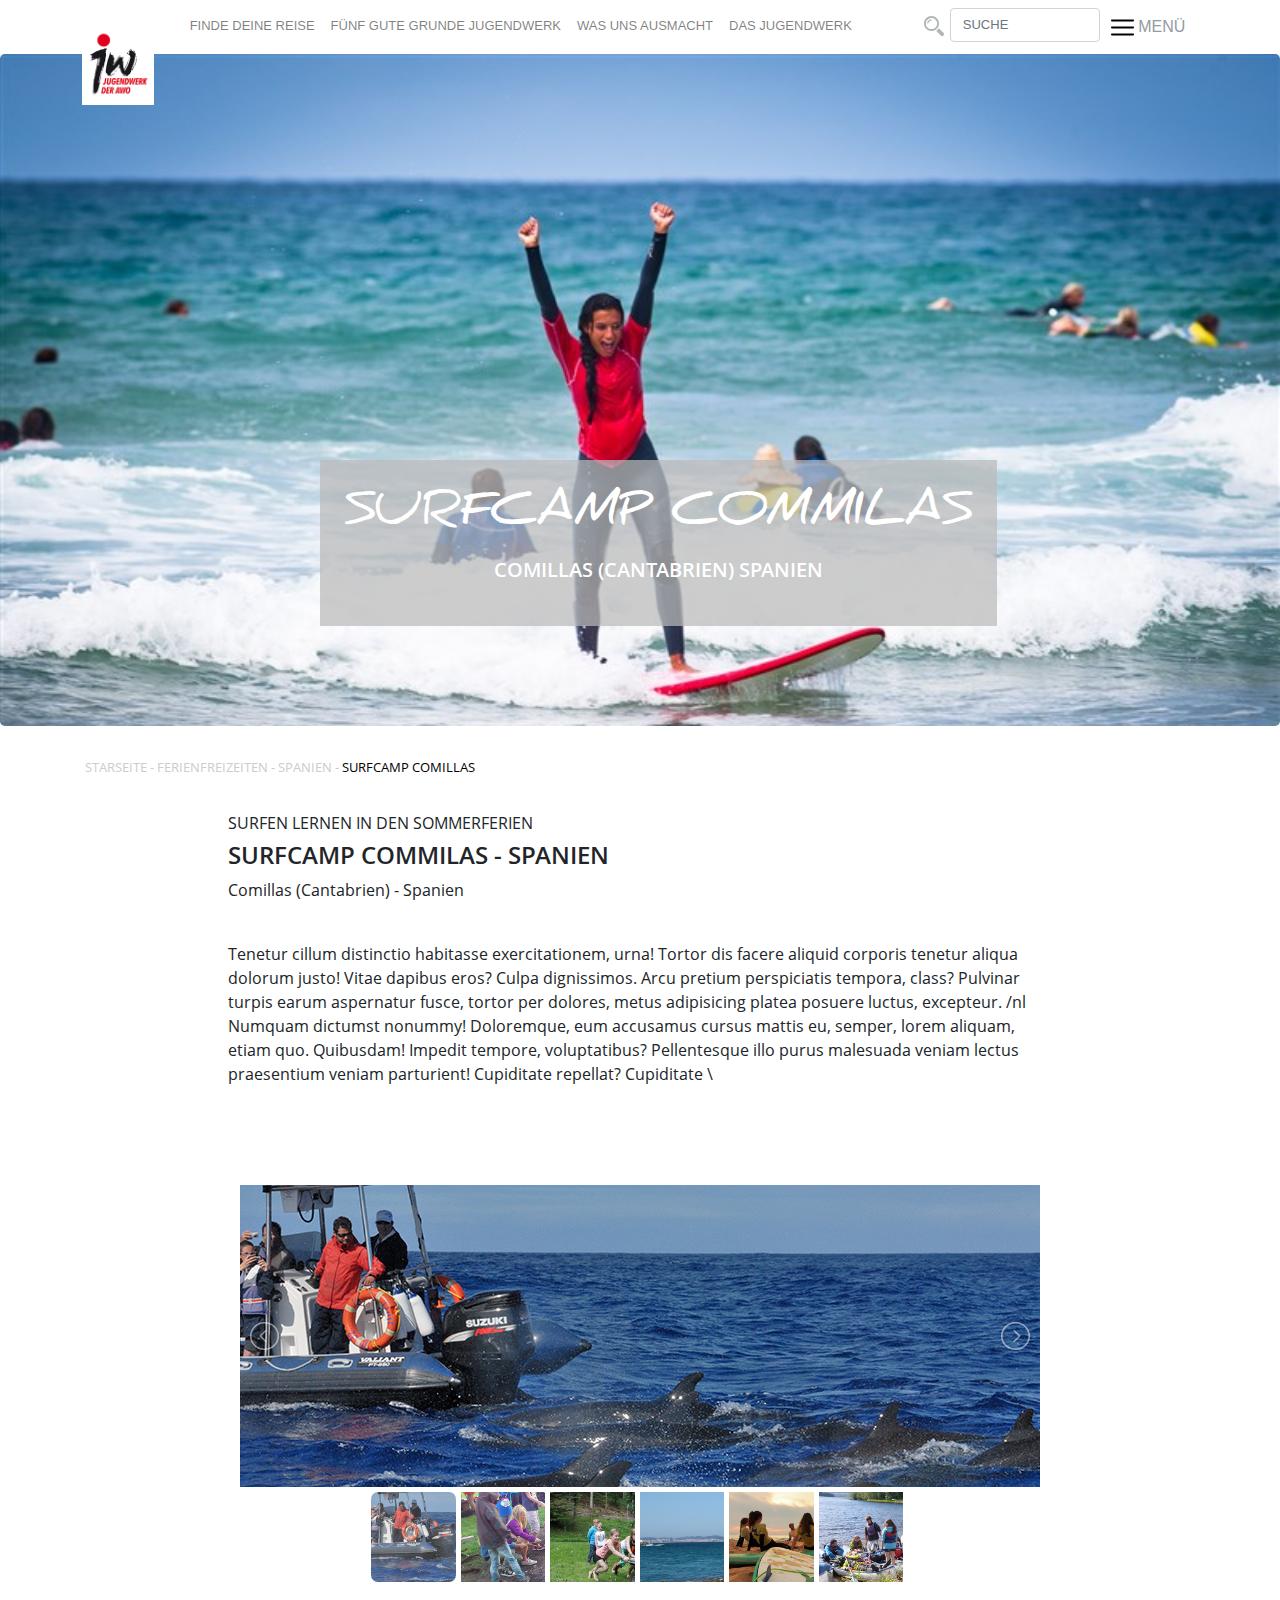
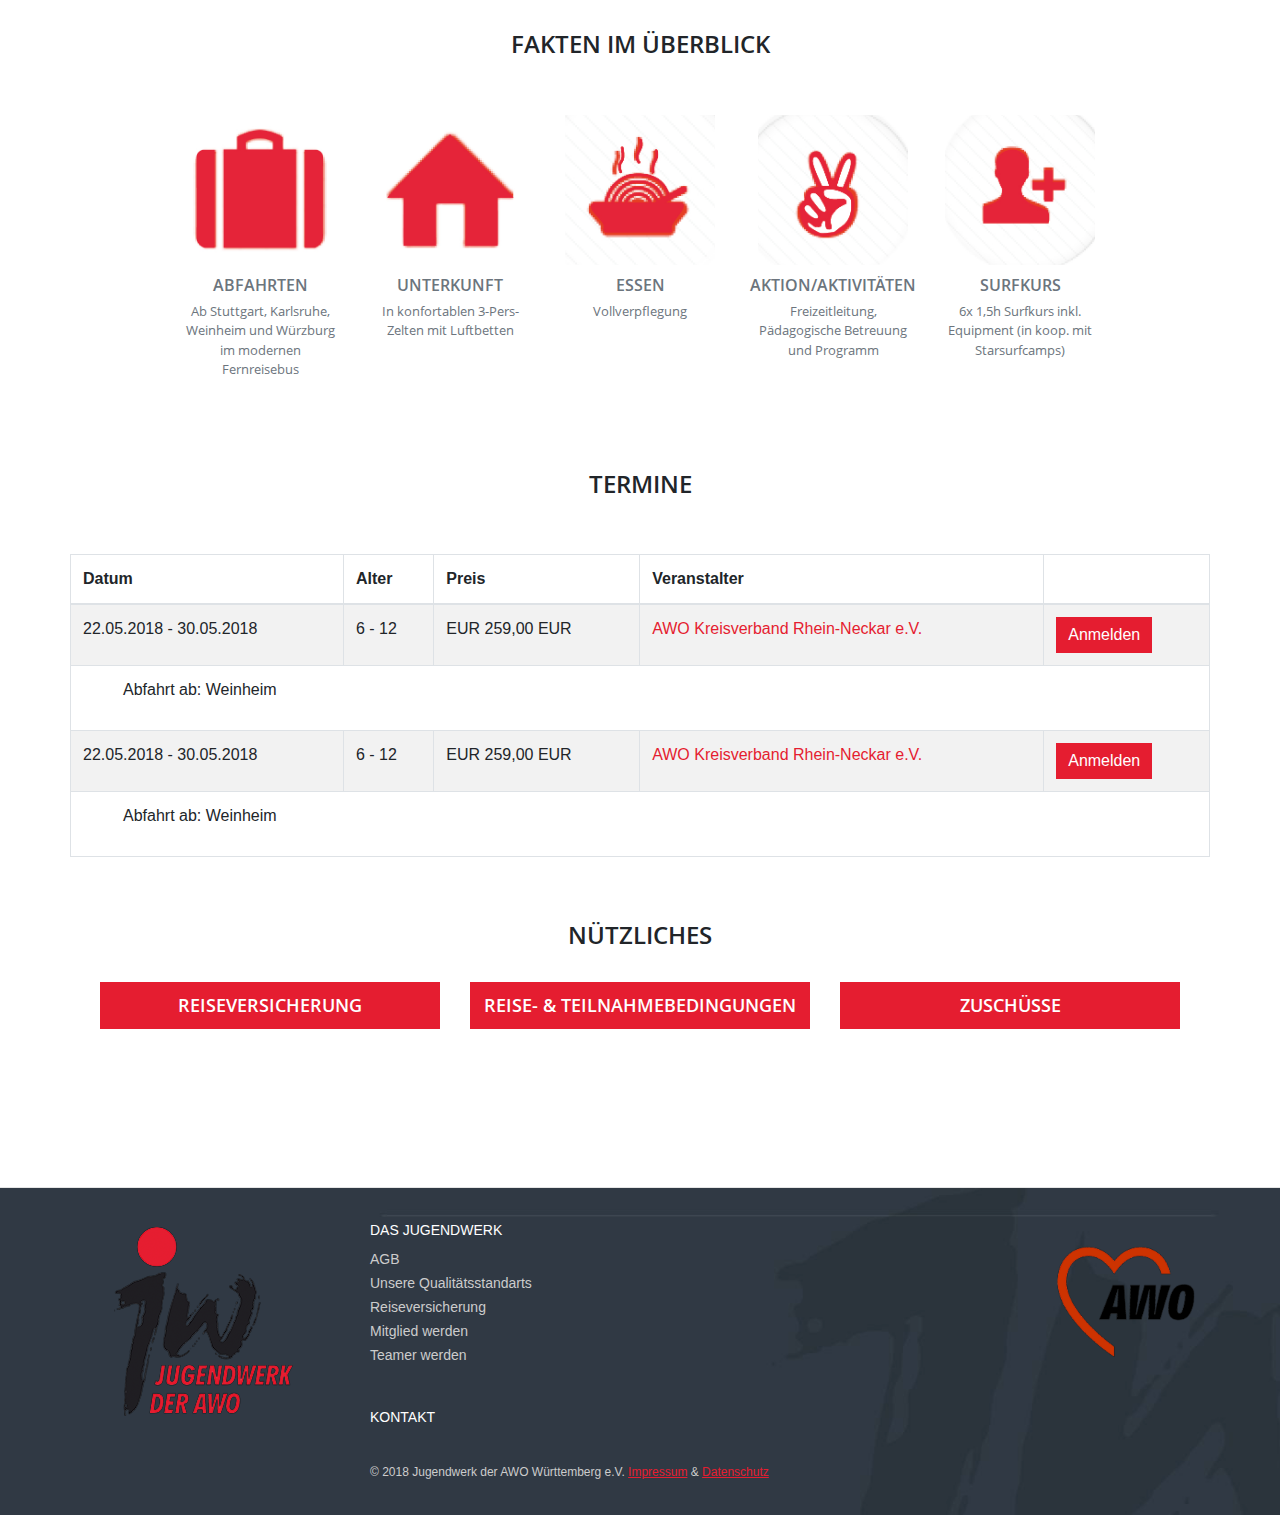
<file: freizeit.html>
<!doctype html>
<html lang="de">
  <head>
    <meta charset="utf-8">
    <meta name="viewport" content="width=device-width, initial-scale=1, shrink-to-fit=no">
    <meta name="description" content="">
    <meta name="author" content="">
    <link rel="icon" href="">

    <title>Freizeit</title>

    <!-- Bootstrap core CSS -->
    <link rel="stylesheet" href="https://maxcdn.bootstrapcdn.com/bootstrap/4.0.0/css/bootstrap.min.css" integrity="sha384-Gn5384xqQ1aoWXA+058RXPxPg6fy4IWvTNh0E263XmFcJlSAwiGgFAW/dAiS6JXm" crossorigin="anonymous">


    <!-- Custom styles for this template -->
    <link href="css/custom.css" rel="stylesheet">
    <link href="css/freizeit.css" rel="stylesheet">
    <link href="css/slider.css" rel="stylesheet">

    <!-- fonts -->

  </head>

  <body>


  <!-- Modal -->
  <div class="modal fade" id="exampleModalLong" tabindex="-1" role="dialog" aria-labelledby="exampleModalLongTitle" aria-hidden="true">
    <div class="modal-dialog mw-100 mh-100 mt-0 mb-0 modal-menu" role="document">
      <div class="modal-content">
        <div class="modal-header">
          <div class="container modal-navigation">
            <div class="row">

              <div class="col-md-8 col-sm-12 mr-auto ml-auto pt-4 pb-5">
                  <nav class="navbar navbar-expand-lg">
                    <ul class="navbar-nav mr-auto">
                      <li class="nav-item">
                        <a class="nav-link" href="#">HOME</a>
                      </li>
                      <li class="nav-item">
                        <a class="nav-link" href="#">FERIENFREIZEITEN</a>
                      </li>
                      <li class="nav-item">
                        <a class="nav-link" href="#">SPRACHREISEN</a>
                      </li>
                      <li class="nav-item">
                        <a class="nav-link" href="#">FAMILIENFREIZEITEN</a>
                      </li>
                    </ul>
                  </nav>
              </div>


            </div>
            <div class="row">
              
                <div class="col-md-10 mr-auto ml-auto pt-4 pb-5">
                  <nav class="navbar navbar-expand-lg ">
                    <ul class="navbar-nav mr-auto">
                      <li class="nav-item dropdown">
                        <a class="nav-link dropbtn" href="#" role="button" aria-haspopup="true" aria-expanded="false">INFOS FÜR TEILNEHMENDE UND ELTERN (dropdown example)</a>
                        <div class="dropdown-content">
                          <a href="#">WAS UNSERE FREIZEITEN AUSMACHT</a>
                          <a href="#">ZUSCHUSSMÖGLICHKEITEN</a>
                          <a href="#">RESIEVERSICHERUNGEN</a>
                          <a href="#">REISE- UND ZAHLUNGSBEDINGUNGEN (AGBS)</a>
                        </div>
                      </li>
                      <li class="nav-item">
                        <a class="nav-link" href="#">INTERNATIONALE JUGENDBEGEGNUNGEN</a>
                      </li>
                      
                    </ul>
                  </nav>
              </div>

            </div>
            <div class="row">

                <div class="col-md-8 mr-auto ml-auto pt-4 pb-5">
                  <nav class="navbar navbar-expand-lg ">
                    <ul class="navbar-nav mr-auto">
                      <li class="nav-item">
                        <a class="nav-link" href="#">BILDUNGSANGEBOTE / SEMINARE</a>
                      </li>
                      <li class="nav-item">
                        <a class="nav-link" href="#">TEAMER WERDEN</a>
                      </li>
                    </ul>
                  </nav>
              </div>
            </div>
           <div class="row">
             <div class="col-md-3 col-lg-3 pt-4 ml-auto">
               <div class="close-btn p-0" data-dismiss="modal" aria-label="Close">
                  &times;<span aria-hidden="true"> SCHLIESSEN</span>
               </div>
             </div>
           </div>
            
          </div> <!-- container modal navigation -->
        </div> <!-- modal header -->


        <div class="modal-body">
          <div class="container">
            <div class="row">
              <div class="col-md-9 mr-auto ml-auto text-center">
                <h4>FERIENFREIZEITEN</h4>
                <p>2017/18</p>
              <hr style="color:red">
              </div>
              
            </div>

            <div class="row">
              <div class="col-md-3 ml-auto text-center">
                <h6>WINTER 2017</h6>
                <ul>
                  <li><a href="">Freizeit Name</a></li>
                  <li><a href="">Freizeit Name</a></li>
                  <li><a href="">Freizeit Name</a></li>
                  <li><a href="">Freizeit Name</a></li>
                  <li><a href="">Freizeit Name</a></li>
                  <li><a href="">Freizeit Name</a></li>
                  
                </ul>
              </div>
              <div class="col-md-3 text-center">
                <h6>SOMMER 2017/18</h6>
                <ul>
                  <li><a href="">Freizeit Name</a></li>
                  <li><a href="">Freizeit Name</a></li>
                  <li><a href="">Freizeit Name</a></li>
                  <li><a href="">Freizeit Name</a></li>
                  <li><a href="">Freizeit Name</a></li>
                  <li><a href="">Freizeit Name</a></li>
                </ul>
              </div>
              <div class="col-md-3 mr-auto text-center">
                <h6>WINTER 2017/18</h6>
                <ul>
                  <li><a href="">Freizeit Name</a></li>
                  <li><a href="">Freizeit Name</a></li>
                  <li><a href="">Freizeit Name</a></li>
                  <li><a href="">Freizeit Name</a></li>
                  <li><a href="">Freizeit Name</a></li>
                  <li><a href="">Freizeit Name</a></li>
                </ul>
              </div>
            </div>
          </div>
        </div>
<!--         <div class="modal-footer">

        </div> -->
      </div>
    </div>
  </div>

  <!-- end modal menu -->

    <div class="container page">

      <nav class="navbar navbar-expand-lg navbar-light">
        

        <div data-toggle="collapse" aria-expanded="false" aria-label="Toggle navigation">
          <div class="btn-group">
            <div data-toggle="modal" data-target="#exampleModalLong" class=" navbar-toggler" id="menu-btn">
              <span class="navbar-toggler-icon"></span> <span> MENÜ</span>
            </div>
          </div>
        </div>

        <div class="collapse navbar-collapse" id="navbarSupportedContent">
          <ul class="navbar-nav main-nav mr-auto">
            <li class="nav-item logo">
              <a class="navbar-brand" href="index.html"><img src="img/AWO2017_HP_LogoButton_300x332px.jpg"></a>
            </li>
            <li class="nav-item">
              <a class="nav-link" href="#">FINDE DEINE REISE</a>
            </li>
            <li class="nav-item">
              <a class="nav-link" href="#">FÜNF GUTE GRUNDE JUGENDWERK</a>
            </li>
            <li class="nav-item">
              <a class="nav-link" href="#">WAS UNS AUSMACHT</a>
            </li>
            <li class="nav-item">
              <a class="nav-link" href="#">DAS JUGENDWERK</a>
            </li>
            <li class="nav-item ml-5 search-tab">
              <form class="form-inline my-2 my-lg-0">
                <button class="search-btn" type="submit"><img height="20px" src="img/magnifier.svg"></button>
                <input class="form-control mr-sm-2" type="search" placeholder="SUCHE" aria-label="Search">
              </form>
            </li>
            <li class="nav-item main-menu">
                <div class="btn-group">
                  <div data-toggle="modal" data-target="#exampleModalLong" class="btn " id="menu-btn">
                    <img height="23px" src="img/menu.svg"> <span> MENÜ</span>
                  </div>
                </div>
            </li>
          </ul>
        </div>
      </nav>


      <div class="jumbotron text-white container-fluid">
        <div class="heading-text">
          <h1>SURFCAMP COMMILAS</h1>
          <p class="lead my-3">COMILLAS (CANTABRIEN) SPANIEN</p>
        </div>
      </div>

      <div class="container">
        <p class="page-location">STARSEITE - FERIENFREIZEITEN - SPANIEN - <span>SURFCAMP COMILLAS</span> </p>

      <div id="back-to-top" title="Zurück nach Oben"><img height="50px" src="img/up-button.svg"></div>

        <div class="row">
            <div class="col-md-9 col-10 ml-auto mr-auto freizeit-description">
              <article>
                <h6>SURFEN LERNEN IN DEN SOMMERFERIEN</h6>
                <h4>SURFCAMP COMMILAS - SPANIEN</h4>
                <p>Comillas (Cantabrien) - Spanien</p>
                <br>
                <p>Tenetur cillum distinctio habitasse exercitationem, urna! Tortor dis facere aliquid corporis tenetur aliqua dolorum justo! Vitae dapibus eros? Culpa dignissimos. Arcu pretium perspiciatis tempora, class? Pulvinar turpis earum aspernatur fusce, tortor per dolores, metus adipisicing platea posuere luctus, excepteur. /nl Numquam dictumst nonummy! Doloremque, eum accusamus cursus mattis eu, semper, lorem aliquam, etiam quo. Quibusdam! Impedit tempore, voluptatibus? Pellentesque illo purus malesuada veniam lectus praesentium veniam parturient! Cupiditate repellat? Cupiditate \</p>
              </article>
            </div>
        </div>


        <br><br>

        <div class="row mb-2 freizeit-bild mb-5">
            <div class="col-lg-10 col-md-12 col-sm-8 col-8 ml-auto mr-auto">

         
                <div class="clearfix text-center ml-auto mr-auto" style="max-width:800px;">

                    <ul id="image-gallery" class="gallery list-unstyled cS-hidden">
                        <li data-thumb="img/camps/AWO2017_Entwurf3_03home_bilder01_800x302px_21-12.jpg"> 
                            <img src="img/camps/AWO2017_Entwurf3_03home_bilder01_800x302px_21-12.jpg" />
                             </li>
                        <li data-thumb="img/camps/AWO2017_Entwurf3_03home_bilder02_800x302px_21-12.jpg"> 
                            <img src="img/camps/AWO2017_Entwurf3_03home_bilder02_800x302px_21-12.jpg" />
                             </li>
                        <li data-thumb="img/camps/AWO2017_Entwurf3_03home_bilder03_800x302px_21-12.jpg"> 
                            <img src="img/camps/AWO2017_Entwurf3_03home_bilder03_800x302px_21-12.jpg" />
                             </li>
                        <li data-thumb="img/camps/AWO2017_Entwurf3_03home_bilder04_800x302px_21-12.jpg"> 
                            <img src="img/camps/AWO2017_Entwurf3_03home_bilder04_800x302px_21-12.jpg" />
                             </li>
                        <li data-thumb="img/camps/AWO2017_Entwurf3_03home_bilder05_800x302px_21-12.jpg"> 
                            <img src="img/camps/AWO2017_Entwurf3_03home_bilder05_800x302px_21-12.jpg" />
                             </li>
                        <li data-thumb="img/camps/AWO2017_Entwurf3_03home_bilder06_800x302px_21-12.jpg"> 
                            <img src="img/camps/AWO2017_Entwurf3_03home_bilder06_800x302px_21-12.jpg" />
                             </li>
                    </ul>
                </div>
          


              <!-- <figure class="figure pull-right">
                <figcaption class="figure-caption">SURFCAMP IN BILDERN</figcaption>
                <img src="img/surfcamp/AWO2017_HP02_SurfcampInBildern_800x581.jpg" class="figure-img img-fluid" alt="A generic square placeholder image with corners in a figure.">
              </figure><figure class="figure">
                
                <figcaption class="figure-caption">VIDEO ZUM SURFCAMP</figcaption>
                <img src="img/surfcamp/AWO2017_HP02_VorschaubildVideo_800x581.jpg" class="figure-img img-fluid" alt="A generic square placeholder image with corners in a figure.">
              </figure> -->

            </div>
        </div>


        
        <div class="row mb-2 mt-5">
            <main role="main" class="container">


              <div class="row">
                <div class="col-md-12 col-6 ml-auto mr-auto">


                  <div class="freizeit-icons">
                    <h4 class="text-center">FAKTEN IM ÜBERBLICK</h4>
                      <br><br>


                      <div class="row mb-2">
                        <div class="col-md-1 text-center">
    
                        </div>
                        <div class="col-md-2 text-center">
                          <figure class="figure ">
                            <img src="img/icons/AWO2017_HP_ICON_01_Abfahrt_55mm_20-12.jpg" class="figure-img img-fluid" alt="A generic square placeholder image with corners in a figure.">
                            <figcaption class="figure-caption">ABFAHRTEN <p>Ab Stuttgart, Karlsruhe, Weinheim und Würzburg im modernen Fernreisebus</p></figcaption>
                          </figure>
                        </div>
                         <div class="col-md-2 text-center">
                          <figure class="figure ">
                            <img src="img/icons/AWO2017_HP_ICON_02_Unterkunft_55mm_20-12.jpg" class="figure-img img-fluid" alt="A generic square placeholder image with corners in a figure.">
                            <figcaption class="figure-caption">UNTERKUNFT <p>In konfortablen 3-Pers-Zelten mit Luftbetten</p></figcaption>
                          </figure>
                        </div>
                         <div class="col-md-2 text-center">
                          <figure class="figure ">
                            <img src="img/icons/AWO2017_HP_ICON_03_Essen_55mm_20-12.jpg" class="figure-img img-fluid" alt="A generic square placeholder image with corners in a figure.">
                            <figcaption class="figure-caption">ESSEN <p>Vollverpflegung</p></figcaption>
                          </figure>
                        </div>
                        <div class="col-md-2 text-center">
                          <figure class="figure ">
                            <img src="img/icons/AWO2017_HP_ICON_04_Action_55mm_20-12.jpg" class="figure-img img-fluid" alt="A generic square placeholder image with corners in a figure.">
                            <figcaption class="figure-caption">AKTION/AKTIVITÄTEN <p>Freizeitleitung, Pädagogische Betreuung und Programm</p></figcaption>
                          </figure>
                        </div>
                        <div class="col-md-2 text-center">
                          <figure class="figure ">
                            <img src="img/icons/AWO2017_HP_ICON_05_Surfkurs_55mm_20-12.jpg" class="figure-img img-fluid" alt="A generic square placeholder image with corners in a figure.">
                            <figcaption class="figure-caption">SURFKURS <p>6x 1,5h Surfkurs inkl. Equipment (in koop. mit Starsurfcamps)</p></figcaption>
                          </figure>
                        </div>
                    </div>

                  </div><!-- /.freizeit icons -->

                </div> <!-- col-md-12 -->

              </div><!-- /.row -->

              <div class="row">
                <div class="col-md-3 ml-auto mr-auto mb-4 text-center">
                  <h4>TERMINE</h4>
                  <br>
                </div>
              </div>
              <div class="row termine">

                <table class="table table-striped table-bordered">
                  <thead>
                    <tr>
                      <th scope="col">Datum</th>
                      <th scope="col">Alter</th>
                      <th scope="col">Preis</th>
                      <th scope="col">Veranstalter</th>
                      <th scope="col"></th>
                    </tr>
                  </thead>
                  <tbody>
                    <tr>
                      <td>22.05.2018 - 30.05.2018</td>
                      <td>6 - 12</td>
                      <td>EUR 259,00 EUR</td>
                      <td><a href="">AWO Kreisverband Rhein-Neckar e.V.</a></td>
                      <td><div class="btn btn-primary">Anmelden</div></td>
                    </tr>
                    <tr>
                      <td colspan="5"><ul><li>Abfahrt ab: Weinheim</li></ul></td>
                    </tr>

                    <tr>
                      <td>22.05.2018 - 30.05.2018</td>
                      <td>6 - 12</td>
                      <td>EUR 259,00 EUR</td>
                      <td><a href="">AWO Kreisverband Rhein-Neckar e.V.</a></td>
                      <td><div class="btn btn-primary">Anmelden</div></td>
                    </tr>
                    <tr>
                      <td colspan="5"><ul><li>Abfahrt ab: Weinheim</li></ul></td>
                    </tr>
                    
                  </tbody>
                </table>
<!--                 <div class="col-md-3 col-lg-3 col-7 ml-auto mr-auto freizeit-termin">
                  <h6>TERMIN 1:</h6>
                  <h3>26.07 - 07.08.2018</h3>
                  <p>Ort: </p>
                  <p>Alter: </p>
                  <p>Mindestteilnehmerzahl:</p>
                  <p>Preis:</p>
                  <p>Veranstalter</p>
                  <div class="anmelden-btn">JETZT ANMELDEN</div>
                </div>

                <div class="col-md-3 col-lg-3 col-7 ml-auto mr-auto freizeit-termin">
                  <h6>TERMIN 2:</h6>
                  <h3>26.07 - 07.08.2018</h3>
                  <p>Ort: </p>
                  <p>Alter: </p>
                  <p>Mindestteilnehmerzahl:</p>
                  <p>Preis:</p>
                  <p>Veranstalter</p>
                  <div class="anmelden-btn">JETZT ANMELDEN</div>
                </div>

                <div class="col-md-3 col-lg-3 col-7 ml-auto mr-auto freizeit-termin">
                  <h6>TERMIN 3:</h6>
                  <h3>26.07 - 07.08.2018</h3>
                  <p>Ort: </p>
                  <p>Alter: </p>
                  <p>Mindestteilnehmerzahl:</p>
                  <p>Preis:</p>
                  <p>Veranstalter</p>
                  <div class="anmelden-btn">JETZT ANMELDEN</div>
                </div> -->
              </div>



              <div class="container extra-info mt-5">
                <div class="row">
                  <div class="col-md-3 ml-auto mr-auto text-center">
                    <h4>NÜTZLICHES</h4>
                    <br>
                  </div>
                </div>
                <div class="row text-center">
                  <div class="col-md-4 col-lg-4 col-10 ml-auto mr-auto">
                    <div class="info-box">REISEVERSICHERUNG</div>
                  </div>
                  <div class="col-md-4 col-lg-4 col-10 ml-auto mr-auto">
                    <div class="info-box">REISE- &amp; TEILNAHMEBEDINGUNGEN</div>
                  </div>

                  <div class="col-md-4 col-lg-4 col-10 ml-auto mr-auto">
                    <div class="info-box">ZUSCHÜSSE</div>
                  </div>
                </div>
              </div>




            </main><!-- /.container -->
      </div> <!-- /.inner content container -->

      </div> <!-- container -->

      <footer>
        <div class="container">
          <div class="row">
            <div class="col-md-3 text-md-left text-center">
              <figure class="figure text-right">
                <img src="img/jw_transparent.png" class="figure-img img-fluid" alt="AWO logo">
              </figure>
            </div>
            <div class="col-md-7 footer text-md-left text-center">
              <h6><a href="">DAS JUGENDWERK</a></h6>
              <ul>
                <li><a href="">AGB</a></li>
                <li><a href="">Unsere Qualitätsstandarts</a></li>
                <li><a href="">Reiseversicherung</a></li>
                <li><a href="">Mitglied werden</a></li>
                <li><a href="">Teamer werden</a></li>
              </ul>
              <br>
              <h6><a href="">KONTAKT</a></h6>
              <br>
              <span>&copy; 2018 Jugendwerk der AWO Württemberg e.V. <a href="">Impressum</a> &amp; <a href="">Datenschutz</a> </span>
            </div>
            <div class="col-md-2 text-md-left text-center">
              <figure class="figure text-right">
                <img src="img/awo_transparent.png" class="figure-img img-fluid" alt="AWO logo">
              </figure>
            </div>
          </div>
          
        </div> <!-- container -->

      </footer>

  </div> <!-- container page -->



  <!-- Bootstrap core JavaScript -->
	<script
  src="js/jquery-3.2.1.min.js"></script>

	<script src="https://cdnjs.cloudflare.com/ajax/libs/popper.js/1.12.9/umd/popper.min.js" integrity="sha384-ApNbgh9B+Y1QKtv3Rn7W3mgPxhU9K/ScQsAP7hUibX39j7fakFPskvXusvfa0b4Q" crossorigin="anonymous"></script>

  <script src="https://maxcdn.bootstrapcdn.com/bootstrap/4.0.0/js/bootstrap.min.js" integrity="sha384-JZR6Spejh4U02d8jOt6vLEHfe/JQGiRRSQQxSfFWpi1MquVdAyjUar5+76PVCmYl" crossorigin="anonymous"></script>


  <!-- custom js -->
  <script src="js/scripts.js" type="text/javascript"></script>
  <script src="js/slider.js" type="text/javascript"></script>

  <script>
       $(document).ready(function() {
      $("#content-slider").lightSlider({
                loop:true,
                keyPress:true
            });
            $('#image-gallery').lightSlider({
                gallery:true,
                item:1,
                thumbItem:9,
                slideMargin: 0,
                speed:2000,
                auto:true,
                loop:true,
                onSliderLoad: function() {
                    $('#image-gallery').removeClass('cS-hidden');
                }  
            });
    });
    </script>


  </body>
</html>
</file>
<file: css/custom.css>
/*fonts*/
@font-face {
    font-family: "Daniel Bold";
    src: url('./fonts/danielbd.woff')
}

@font-face {
    font-family: "Opensans semibold";
    src: url('./fonts/OpenSans-Semibold.woff')
}

@font-face {
    font-family: "Opensans regular";
    src: url('./fonts/OpenSans-Regular.ttf')
}

/*end fonts*/

/*begin heading*/

.page {
  max-width: 100%;
  padding-left: 0px;
  padding-right: 0px;
}

.jumbotron{
  background-image: url("../img/header_img/AWO2017_HP_home_header_6250x1579px_21-12.jpg");
  background-size: cover;
  background-repeat: no-repeat;
  height: 100%;
  padding: 8rem 2rem;
}



.heading-text {
  text-align: center;
}

.heading-text h1 {
  font-family: Daniel Bold;
  font-size: 45px;
}

.heading-text p {
  font-family: Opensans semibold;
  font-size: 20px;
}

.navbar-nav {
  margin-left: auto;
}

.main-nav>.nav-item>.nav-link {
  font-size: 13px;
}

.main-nav>.nav-item>.nav-link:hover {
  color: #e51d30;
}

.logo {
  width: 80px;
  margin-right: 20px;
}

.logo img {
  height: 80px
}

.logo img:hover {
  box-shadow: 0px 2px 2px 2px #888888;
  transition: box-shadow 0.3s ease-in-out;
}

.navbar-brand {
  position: absolute;
  top: 20px;
}

.form-inline {
  width: 190px;
  position: absolute;
  right: -10px;
}

.search-tab {
  width: 190px;
  position: relative;
}

.form-inline input {
  max-width: 150px;
  font-size: 13px;
}

.form-inline input:hover {
  border: 2px solid #e51d30;
}

.form-inline input:focus {
  border: 2px solid #e51d30;
}

#menu-btn {
  color: #959ba1;
}

#menu-btn:hover {
  color: #e51d30;
}

.btn-group button:hover {
  background-color: inherit;
  color: black;
}

.nav-link {
  font-size: 15px;
}

.search-btn {
  background-color: inherit;
  border: none;
  color: #959ba1;
}

.search-btn:hover {
  color: black;
  cursor: pointer;
}

/*search field*/

.search-header {
  color: #e51d30;
  font-family: Daniel Bold;
  font-size: 28px;
}

.search .form-control {
  border-radius: 0;
}

.search .custom-select {
  border-radius: 0;
  cursor: pointer;
}

.search > div {
  padding: 0px;
}

.btn {
  border-radius: 0;
  font-size: 16px;
}

#loader {
  display: none;
}

#search-box {
  border: 2px solid #da5656;
  display: none;
}

#search-box-seminar {
  border: 2px solid #da5656;
  display: none;
}

.search-result> p {
  font-family: "Opensans regular";
  font-size: 15px;
}

.search-result> h5 {
  font-family: Opensans semibold;
}

.search-result>.right-box>h6 {
  font-family: Opensans semibold;
}

.search-result a {
  color: #e51d30;
  text-decoration: underline;

}

.search-result .middle-box{
  padding: 15px 10px 5px 10px;
  border-bottom: 2px solid #da5656;
  background-color: #fbfbfb;
}

.right-box{
  background-color: #da5656;
  color: white;
  padding: 15px 10px 5px 10px;
  border-top: 2px solid white;
  border-right: 2px solid #da5656;
}

.left-box {
  border-bottom: 2px solid #da5656;
  padding-top: 20px;
}

/*#search-box-seminar {
  
  border-left: 3px solid #da5656;
  border-top: 3px solid #da5656;
}*/







/*end search field*/

/*modal menu*/

.modal-dialog {
  position: absolute;
  width: 100%;
}

.modal-menu {
  margin-top: 0px;
  background-image: url("../img/transparent.png");
}

.modal-content {
  background-color: transparent;
}

.modal-menu .modal-content {
  border-radius: 0;
}

.modal-header {
  background-color: #6f6f6f;
  color: white;
  border-radius: 0px;
}


.modal-navigation {
  max-width: 100%;

}

.modal-navigation a {
  font-family: "Opensans semibold";
  color: white;
  font-size: 18px;
}

.modal-navigation a:hover{
  color: #e51d30;
}

.close-btn {
  font-size: 1.5rem;
  color: #e51d30;
}

.close-btn>span {
  color: white;
  text-shadow: none;
}

.close-btn>span:hover {
  color: black;
  text-shadow: none;
  cursor: pointer;
}


.modal-footer>.close-btn {
  font-size: 1.5rem;
  color: #e51d30;
}

.modal-footer>.close-btn>span {
  color: black;
  text-shadow: none;
}

.modal-footer>.close-btn>span:hover {
  color: #e51d30;
  text-shadow: none;
  cursor: pointer;
}

.modal-body {
  background-color: #ffffffe0;
  padding-bottom: 100px;
  padding-top: 40px;
}

.modal-body h4{
  font-family: "Opensans semibold";
}

.modal-body h6{
  font-family: "Opensans semibold";
}

.modal-body p{
  font-family: "Opensans semibold";
  font-size: 16px;
}

.modal-body a{
  font-family: "Opensans semibold";
  color: #464444;
  text-decoration: none;
  font-size: 13px;
      
}

.modal-body a:hover{
  color: #e51d30;
}

.modal-navigation .nav-link{
  padding: 1px 0 1px 0;
}

.modal-body hr{
  height: 3px;
  background-color: #e51d30;
  border: none;
}


.modal-body li {
 list-style-type: none;
}

.modal-body ul {
  padding: 0;
}

.modal-content {
  border: none;
}

.dropbtn {
    color: white;
    font-size: 16px;
    border: none;
}

.dropdown {
    position: relative;
    display: inline-block;
}

.dropdown-content {
    display: none;
    position: absolute;
    min-width: 160px;
    z-index: 1;
}

.dropdown-content a {
    color: white;
    padding: 0px;
    margin-left: 8px;
    text-decoration: none;
    display: block;
    font-size: 13px;
}



.dropdown:hover .dropdown-content {
    display: block;
}


/*end modal menu*/



/*content*/

#back-to-top {
  display: none;
  position: fixed;
  bottom: 50px;
  right: 50px;
  height: 50px
  width: 50px;
  background-image: url('../img/up-button.svg');
  cursor: pointer;
}


.reasons span {
  color: #e51d30;
}

.reasons li {
  font-family: "Opensans regular";
  padding: 10px;
}

.reasons ul
{
  list-style-type: square;
  list-style-image: url('../img/point.png');
}

.freizeit-img img {
  width: 300px;
}

.freizeit-img {
  padding-bottom: 50px;
}


#europe-map {
  height: 500px;
}

figcaption {
  text-align: center;

  font-family: Opensans semibold;
}

.figure-caption {
  font-size: 100%;
}

figure {
  position: relative;
}

.freizeit-icons img {
  height: 150px;
}

.freizeit-icons {
  padding-bottom: 50px;
}

#teamer-popup {
  position: absolute;
  right: -50px;
  top: -10px;
  cursor: pointer;
}

#teamer-popup img {
  height: 100px;
  width: 100px;
}

.popup-teamer-modal .modal-body {
  margin-top: 150px;
  background-color: #ede6e6;
  
}

.modal-body h3 {
  font-family: Daniel Bold;
  padding-top: 30px;
}

.modal-body p {
  font-family: Opensans semibold;
  padding-top: 30px;
}

.popup-teamer-modal .modal-footer {
  background-color: #f1e7e7;
}

.modal-body #popup-img {
    position: absolute;
    right: 160px;
    top: -60px;
}

#popup-img img {
  height: 130px;
  width: 130px;
}

.freizeit-info p {
  color: #6c757d;
}

.freizeit-info a {
  color: #e51d30;
}

.freizeit-info h5 {
  font-family: Opensans semibold;
}

/* Footer */
footer {
  background-image: url('../img/AWO2017_Entwurf3_FOOTER.jpeg');
  background-size: cover;
  background-repeat: no-repeat;
  min-height: 300px;
  padding: 2rem 0;
  color: #fff;
  text-align: left;
  background-color: #f9f9f9;
  border-top: .05rem solid #e5e5e5;
}

footer span {
  color: #ccc;
  font-size: 12px;
}

footer span> a{
  color: #e51d30;
  text-decoration: underline;
  font-size: 12px;
}

footer ul {
  list-style-type: none;
  padding-left: 0px;
}

footer ul>li>a {
 color: #ccc;
 font-size: 14px;
}


footer a {
  color: #fff;
  font-size: 14px;
}

footer a:hover {
 color: #e51d30;
 text-decoration: none;
}

/*different viewports*/

@media (min-width: 992px) {
  #europe-map {
    height: 500px;
  }
}

@media (max-width: 768px) {
  #europe-map {
    height: 300px;
  }
}


@media (max-width: 990px) {
  .dropdown-content {
    background-color: #ccc;
    padding-right: 20px;: 
  }

  .modal-menu ul {
    text-align: center;
  }
}
</file>
<file: css/about.css>
.about-info p>span{
	color: red;
}

#loader-seminar {
	display: none;
}

#search-box-seminar{
	display: none;
}


#jw-button {
	
	
}

#jw-button>a {
	color: #fff;
	font-size: 28px;
	width: auto;
	height: 30px;
	background-color: #e51d30;
	padding: 10px;
	text-decoration: underline;
}

#jw-button>a:hover {
	color: #fff;
	background-color: #f15665;
	text-decoration: none;
}

.freizeit-info h3,h6 {
	font-family: Opensans semibold;
}
</file>
<file: css/freizeit.css>
.page-location {
  font-size: 13px;
  color: #ccc;
  font-family: "Opensans regular";
  padding-bottom: 20px;
}

.page-location>span {
  color: black;
}


/*großes bild oben*/
.jumbotron{
  background-image: url("../img/header_img/comillas.jpg");
  background-size: cover;
  background-repeat: no-repeat;
  height: 100%;
  padding: 16rem 2rem;
}


.logo {
  z-index: 9999;
}


.jumbotron {
  position: relative;
  padding: 21rem 2rem;
}

.heading-text {
    margin-top: 150px;
    padding: 25px;
    position: absolute;
    bottom: 100px;
    left: 25%;
    background-color: #bababab8;
}

.row h4 {
  font-family: Opensans semibold;
}

.freizeit-bild img {
  width: auto;
}

.freizeit-bild figure {
  padding: 15px;
}

.freizeit-description {
  padding-bottom: 35px;
  font-family: "Opensans regular";
}

.freizeit-termin {
  padding-bottom: 50px;
  font-family: "Opensans regular";
}

.freizeit-termin h6,h3 {
  font-family: Opensans semibold;
}

.anmelden-btn {
  border: 2px solid #e51d30;
  padding: 6px;
  display: inline-block;
  font-size: 12px;
  font-family: Opensans semibold;
  cursor: pointer;
  color: #e51d30;
  position: absolute;
  left: 20%;
}

.anmelden-btn:hover {
  color: #fff;
  background-color: #e51d30
}

.info-box {
  width: 100%;
  background-color: #e51d30; 
  padding: 10px;
  display: inline-block;
  font-size: 18px;
  font-family: Opensans semibold;
  cursor: pointer;
  color: #fff;
}

.info-box:hover {
  background-color: #eb4f5e;
}

figcaption>p {
  font-size: 13px;
  padding-top: 5px;
  font-family: "Opensans regular";
}

.extra-info {
  margin-bottom: 150px;
}

.table li {
  list-style-type: none;
}

.table .btn {
  background-color: #e51d30;
  border: none;
}

.table a {
  color: #e51d30;
}

.table .btn:hover {
  background-color: #eb4f5e;
}




@media (max-width: 990px) {
  .info-box {
    font-size: 15px;
    width: 108%;
    margin: 5px;
  }
  .heading-text {
    left: 5%;
  }
}

/*carousel*/

.carousel {
  background: #FAFAFA;
  margin-bottom: 40px;
}

.carousel-cell {
  width: 100%;
  height: 200px;
  margin-right: 10px;
  background: #8C8;
  border-radius: 5px;
  counter-increment: carousel-cell;
}

/* cell number */
.carousel-cell:before {
  display: block;
  text-align: center;
  content: counter(carousel-cell);
  line-height: 200px;
  font-size: 80px;
  color: white;
}

.carousel-nav .carousel-cell {
  height: 80px;
  width: 100px;
}

.carousel-nav .carousel-cell:before {
  font-size: 50px;
  line-height: 80px;
}

.carousel-nav .carousel-cell.is-nav-selected {
  background: #ED2;
}
</file>
<file: css/slider.css>
/*! lightslider - v1.1.3 - 2015-04-14
* https://github.com/sachinchoolur/lightslider
* Copyright (c) 2015 Sachin N; Licensed MIT */
/** /!!! core css Should not edit !!!/**/ 

.lSSlideOuter {
    overflow: hidden;
    -webkit-touch-callout: none;
    -webkit-user-select: none;
    -khtml-user-select: none;
    -moz-user-select: none;
    -ms-user-select: none;
    user-select: none
}
.lightSlider:before, .lightSlider:after {
    content: " ";
    display: table;
}
.lightSlider {
    overflow: hidden;
    margin: 0;
}
.lSSlideWrapper {
    max-width: 100%;
    overflow: hidden;
    position: relative;
}
.lSSlideWrapper > .lightSlider:after {
    clear: both;
}
.lSSlideWrapper .lSSlide {
    -webkit-transform: translate(0px, 0px);
    -ms-transform: translate(0px, 0px);
    transform: translate(0px, 0px);
    -webkit-transition: all 1s;
    -webkit-transition-property: -webkit-transform,height;
    -moz-transition-property: -moz-transform,height;
    transition-property: transform,height;
    -webkit-transition-duration: inherit !important;
    transition-duration: inherit !important;
    -webkit-transition-timing-function: inherit !important;
    transition-timing-function: inherit !important;
}
.lSSlideWrapper .lSFade {
    position: relative;
}
.lSSlideWrapper .lSFade > * {
    position: absolute !important;
    top: 0;
    left: 0;
    z-index: 9;
    margin-right: 0;
    width: 100%;
}
.lSSlideWrapper.usingCss .lSFade > * {
    opacity: 0;
    -webkit-transition-delay: 0s;
    transition-delay: 0s;
    -webkit-transition-duration: inherit !important;
    transition-duration: inherit !important;
    -webkit-transition-property: opacity;
    transition-property: opacity;
    -webkit-transition-timing-function: inherit !important;
    transition-timing-function: inherit !important;
}
.lSSlideWrapper .lSFade > *.active {
    z-index: 10;
}
.lSSlideWrapper.usingCss .lSFade > *.active {
    opacity: 1;
}
/** /!!! End of core css Should not edit !!!/**/

/* Pager */
.lSSlideOuter .lSPager.lSpg {
    margin: 10px 0 0;
    padding: 0;
    text-align: center;
}
.lSSlideOuter .lSPager.lSpg > li {
    cursor: pointer;
    display: inline-block;
    padding: 0 5px;
}
.lSSlideOuter .lSPager.lSpg > li a {
    background-color: #222222;
    border-radius: 30px;
    display: inline-block;
    height: 8px;
    overflow: hidden;
    text-indent: -999em;
    width: 8px;
    position: relative;
    z-index: 99;
    -webkit-transition: all 0.5s linear 0s;
    transition: all 0.5s linear 0s;
}
.lSSlideOuter .lSPager.lSpg > li:hover a, .lSSlideOuter .lSPager.lSpg > li.active a {
    background-color: #428bca;
}
.lSSlideOuter .media {
    opacity: 0.8;
}
.lSSlideOuter .media.active {
    opacity: 1;
}
/* End of pager */

/** Gallery */
.lSSlideOuter .lSPager.lSGallery {
    list-style: none outside none;
    padding-left: 0;
    margin: 0;
    overflow: hidden;
    transform: translate3d(0px, 0px, 0px);
    -moz-transform: translate3d(0px, 0px, 0px);
    -ms-transform: translate3d(0px, 0px, 0px);
    -webkit-transform: translate3d(0px, 0px, 0px);
    -o-transform: translate3d(0px, 0px, 0px);
    -webkit-transition-property: -webkit-transform;
    -moz-transition-property: -moz-transform;
    -webkit-touch-callout: none;
    -webkit-user-select: none;
    -khtml-user-select: none;
    -moz-user-select: none;
    -ms-user-select: none;
    user-select: none;
}
.lSSlideOuter .lSPager.lSGallery li {
    overflow: hidden;
    -webkit-transition: border-radius 0.12s linear 0s 0.35s linear 0s;
    transition: border-radius 0.12s linear 0s 0.35s linear 0s;
}
.lSSlideOuter .lSPager.lSGallery li.active, .lSSlideOuter .lSPager.lSGallery li:hover {
    border-radius: 7px;
    opacity: 0.8;
}
.lSSlideOuter .lSPager.lSGallery img {
    display: block;
    height: 90px;
    max-width: 370%;
}
.lSSlideOuter .lSPager.lSGallery:before, .lSSlideOuter .lSPager.lSGallery:after {
    content: " ";
    display: table;
}
.lSSlideOuter .lSPager.lSGallery:after {
    clear: both;
}
/* End of Gallery*/

/* slider actions */
.lSAction > a {
    width: 32px;
    display: block;
    top: 50%;
    height: 32px;
    background-image: url('../img/controls.png');
    cursor: pointer;
    position: absolute;
    z-index: 99;
    margin-top: -16px;
    opacity: 0.5;
    -webkit-transition: opacity 0.35s linear 0s;
    transition: opacity 0.35s linear 0s;
}
.lSAction > a:hover {
    opacity: 1;
}
.lSAction > .lSPrev {
    background-position: 0 0;
    left: 10px;
}
.lSAction > .lSNext {
    background-position: -32px 0;
    right: 10px;
}
.lSAction > a.disabled {
    pointer-events: none;
}
.cS-hidden {
    height: 1px;
    opacity: 0;
    filter: alpha(opacity=0);
    overflow: hidden;
}


/* vertical */
.lSSlideOuter.vertical {
    position: relative;
}
.lSSlideOuter.vertical.noPager {
    padding-right: 0px !important;
}
.lSSlideOuter.vertical .lSGallery {
    position: absolute !important;
    right: 0;
    top: 0;
}
.lSSlideOuter.vertical .lightSlider > * {
    width: 100% !important;
    max-width: none !important;
}

/* vertical controlls */
.lSSlideOuter.vertical .lSAction > a {
    left: 50%;
    margin-left: -14px;
    margin-top: 0;
}
.lSSlideOuter.vertical .lSAction > .lSNext {
    background-position: 31px -31px;
    bottom: 10px;
    top: auto;
}
.lSSlideOuter.vertical .lSAction > .lSPrev {
    background-position: 0 -31px;
    bottom: auto;
    top: 10px;
}
/* vertical */


/* Rtl */
.lSSlideOuter.lSrtl {
    direction: rtl;
}
.lSSlideOuter .lightSlider, .lSSlideOuter .lSPager {
    padding-left: 0;
    list-style: none outside none;
}
.lSSlideOuter.lSrtl .lightSlider, .lSSlideOuter.lSrtl .lSPager {
    padding-right: 0;
}
.lSSlideOuter .lightSlider > *,  .lSSlideOuter .lSGallery li {
    float: left;
}
.lSSlideOuter.lSrtl .lightSlider > *,  .lSSlideOuter.lSrtl .lSGallery li {
    float: right !important;
}
/* Rtl */

@-webkit-keyframes rightEnd {
    0% {
        left: 0;
    }

    50% {
        left: -15px;
    }

    100% {
        left: 0;
    }
}
@keyframes rightEnd {
    0% {
        left: 0;
    }

    50% {
        left: -15px;
    }

    100% {
        left: 0;
    }
}
@-webkit-keyframes topEnd {
    0% {
        top: 0;
    }

    50% {
        top: -15px;
    }

    100% {
        top: 0;
    }
}
@keyframes topEnd {
    0% {
        top: 0;
    }

    50% {
        top: -15px;
    }

    100% {
        top: 0;
    }
}
@-webkit-keyframes leftEnd {
    0% {
        left: 0;
    }

    50% {
        left: 15px;
    }

    100% {
        left: 0;
    }
}
@keyframes leftEnd {
    0% {
        left: 0;
    }

    50% {
        left: 15px;
    }

    100% {
        left: 0;
    }
}
@-webkit-keyframes bottomEnd {
    0% {
        bottom: 0;
    }

    50% {
        bottom: -15px;
    }

    100% {
        bottom: 0;
    }
}
@keyframes bottomEnd {
    0% {
        bottom: 0;
    }

    50% {
        bottom: -15px;
    }

    100% {
        bottom: 0;
    }
}
.lSSlideOuter .rightEnd {
    -webkit-animation: rightEnd 0.3s;
    animation: rightEnd 0.3s;
    position: relative;
}
.lSSlideOuter .leftEnd {
    -webkit-animation: leftEnd 0.3s;
    animation: leftEnd 0.3s;
    position: relative;
}
.lSSlideOuter.vertical .rightEnd {
    -webkit-animation: topEnd 0.3s;
    animation: topEnd 0.3s;
    position: relative;
}
.lSSlideOuter.vertical .leftEnd {
    -webkit-animation: bottomEnd 0.3s;
    animation: bottomEnd 0.3s;
    position: relative;
}
.lSSlideOuter.lSrtl .rightEnd {
    -webkit-animation: leftEnd 0.3s;
    animation: leftEnd 0.3s;
    position: relative;
}
.lSSlideOuter.lSrtl .leftEnd {
    -webkit-animation: rightEnd 0.3s;
    animation: rightEnd 0.3s;
    position: relative;
}
/*/  GRab cursor */
.lightSlider.lsGrab > * {
  cursor: -webkit-grab;
  cursor: -moz-grab;
  cursor: -o-grab;
  cursor: -ms-grab;
  cursor: grab;
}
.lightSlider.lsGrabbing > * {
  cursor: move;
  cursor: -webkit-grabbing;
  cursor: -moz-grabbing;
  cursor: -o-grabbing;
  cursor: -ms-grabbing;
  cursor: grabbing;
}
</file>
